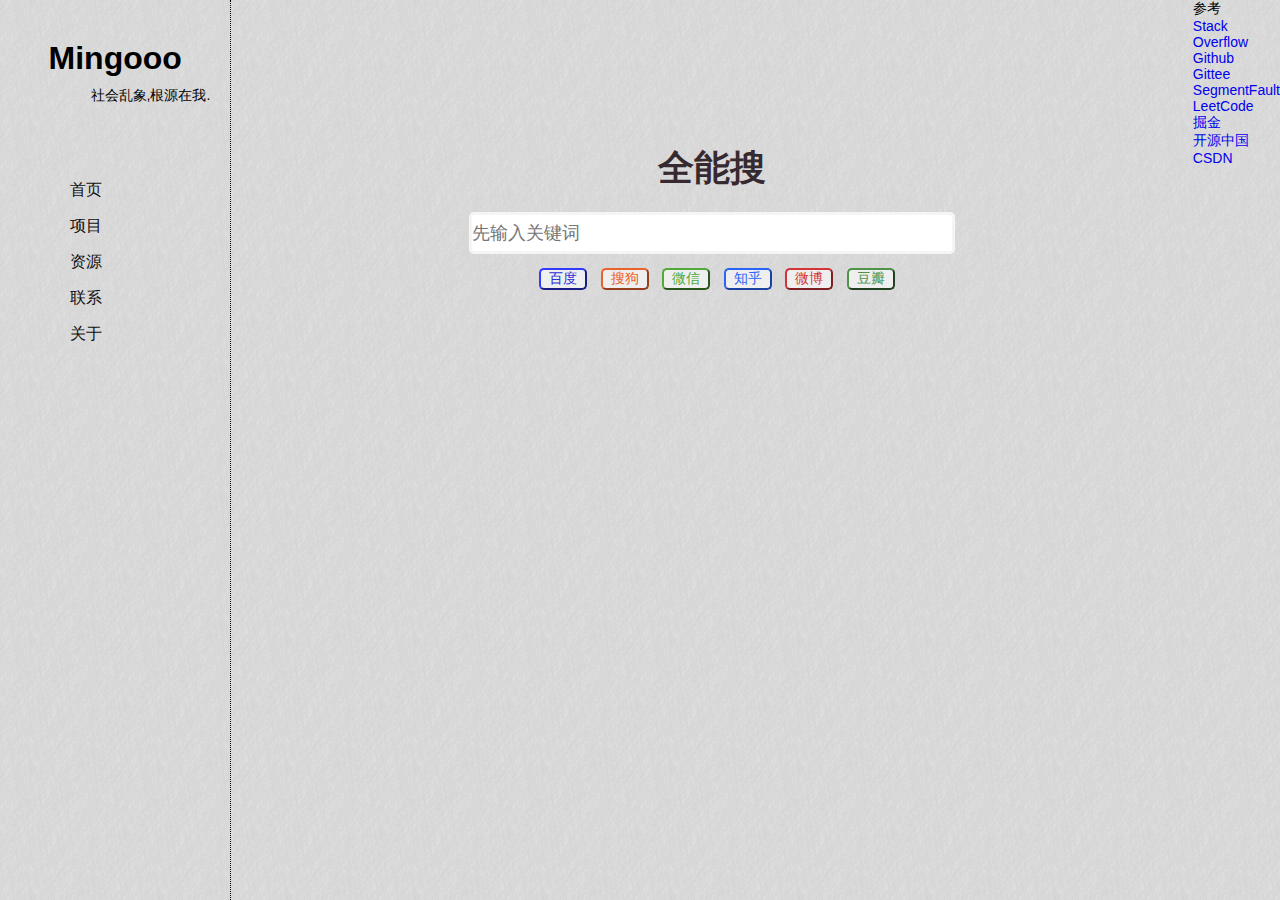
<file: html/index.html>
<!DOCTYPE html>
<html lang="en">
  <head>
    <meta charset="UTF-8" />
    <meta name="viewport" content="width=device-width, initial-scale=1.0" />
    <title>Mingooo</title>
    <link rel="stylesheet" href="../css/common.css" />
    <style>
      /* 右侧主体样式开始 */
      /* 右侧导航样式开始 */
      .right {
        display: flex;
        justify-content: center;
      }
      .input_group {
        width: 100%;
      }
      .input_group_header {
        margin-top: 15%;
        text-align: center;
        font-size: 36px;
        font-weight: 700;
        color: #36292f;
      }
      #searchForm {
        display: flex;
        justify-content: center;
        padding: 2% 0 1.4% 0;
      }
      #search {
        width: 50%;
        height: 36px;
        font-size: 18px;
        color: rgb(58, 58, 58);
        border-radius: 5px;
        border: whitesmoke 3px solid;
      }
      .botton_group {
        display: block;
        text-align: center;
      }
      .btn {
        width: 5%;
        margin-left: 1%;
      }
      #baidu,
      #sougou,
      #weixin,
      #zhihu,
      #weibo,
      #douban {
        border-radius: 5px;
      }
      #baidu {
        color: #2b32d8;
        border-color: #2b32d8;
      }
      #sougou {
        color: #eb632c;
        border-color: #eb632c;
      }
      #weixin {
        color: #51aa38;
        border-color: #51aa38;
      }
      #zhihu {
        color: #2a64f6;
        border-color: #2a64f6;
      }
      #weibo {
        color: #d33437;
        border-color: #d33437;
      }
      #douban {
        color: #4e9448;
        border-color: #4e9448;
      }
    </style>
  </head>

  <body>
    <div class="wrapper">
      <div class="left">
        <div class="logo">
          <h1>Mingooo</h1>
          <p>社会乱象,根源在我.</p>
        </div>
        <ul>
          <li><a href="../html/index.html">首页</a></li>
          <li><a href="../html/project.html">项目</a></li>
          <li><a href="../html/resource.html">资源</a></li>
          <li><a target="_blank" href="http://mail.qq.com/cgi-bin/qm_share?t=qm_mailme&email=aAUBBg8HRg0FCQEEKBkZRgsHBQ" style="text-decoration: none">联系</a></li>
          <li><a href="../html/about.html">关于</a></li>
        </ul>
      </div>
      <div class="right">
        <div class="input_group">
          <div class="input_group_header">全能搜</div>
          <form action="http://www.baidu.com/baidu" method="get" target="_blank" id="searchForm">
            <input type="text" name="word" id="search" placeholder="先输入关键词" baiduSug="2" value="" />
          </form>
          <div class="botton_group">
            <button type="submit" value="百度" class="btn" id="baidu" onclick="">百度</button>
            <button type="submit" value="搜狗" class="btn" id="sougou" onclick="">搜狗</button>
            <button type="submit" value="微信" class="btn" id="weixin" onclick="">微信</button>
            <button type="submit" value="知乎" class="btn" id="zhihu" onclick="">知乎</button>
            <button type="submit" value="微博" class="btn" id="weibo" onclick="">微博</button>
            <button type="submit" value="豆瓣" class="btn" id="douban" onclick="">豆瓣</button>
          </div>
        </div>
        <div>
          <dl>
            <dt>参考</dt>
            <dd><a href="https://stackoverflow.com/">Stack Overflow</a></dd>
            <dd><a href="https://github.com/">Github</a></dd>
            <dd><a href="https://github.com/">Gittee</a></dd>
            <dd><a href="https://segmentfault.com/">SegmentFault</a></dd>
            <dd><a href="https://leetcode-cn.com/">LeetCode</a></dd>
            <dd><a href="https://juejin.cn/">掘金</a></dd>
            <dd><a href="https://www.oschina.net/">开源中国</a></dd>
            <dd><a href="https://blog.csdn.net/">CSDN</a></dd>
          </dl>
        </div>
      </div>
    </div>
    <script src="https://cdn.bootcdn.net/ajax/libs/jquery/3.5.1/jquery.js"></script>
    <script>
      window.onload = async function () {
        let sentence = await $.get('http://v1.hitokoto.cn?c=d&c=e&c=k&c=h', {
          encode: 'json',
          charset: 'utf-8',
        })
        console.log(sentence)
        $('.input_group_header').html(sentence.hitokoto)
        //百度
        $('#baidu').click(function () {
          var query = $('#search').val()
          if (query) {
            window.open('https://www.baidu.com/s?ie=utf-8&f=8&rsv_bp=1&tn=baidu&wd=' + query, '_blank')
            return false
          }
        })

        //搜狗
        $('#sougou').click(function () {
          var query = $('#search').val()
          if (query) {
            window.open('https://www.sogou.com/web?query=' + query, '_blank')
            return false
          }
        })

        //微信  恢复上线
        $('#weixin').click(function () {
          var query = $('#search').val()
          if (query) {
            window.open('http://weixin.sogou.com/weixin?type=2&query=' + query + '&ie=utf8', '_blank')
            return false
          }
        })

        //知乎
        $('#zhihu').click(function () {
          var query = $('#search').val()
          if (query) {
            window.open('https://www.zhihu.com/search?type=content&q=' + query, '_blank')
            return false
          }
        })

        //微博
        $('#weibo').click(function () {
          var query = $('#search').val()
          if (query) {
            window.open('http://s.weibo.com/weibo/' + query, '_blank')
            return false
          }
        })

        //豆瓣
        $('#douban').click(function () {
          var query = $('#search').val()
          if (query) {
            window.open('https://www.douban.com/search?source=suggest&q=' + query, '_blank')
            return false
          }
        })
      }
    </script>
  </body>
</html>
</file>
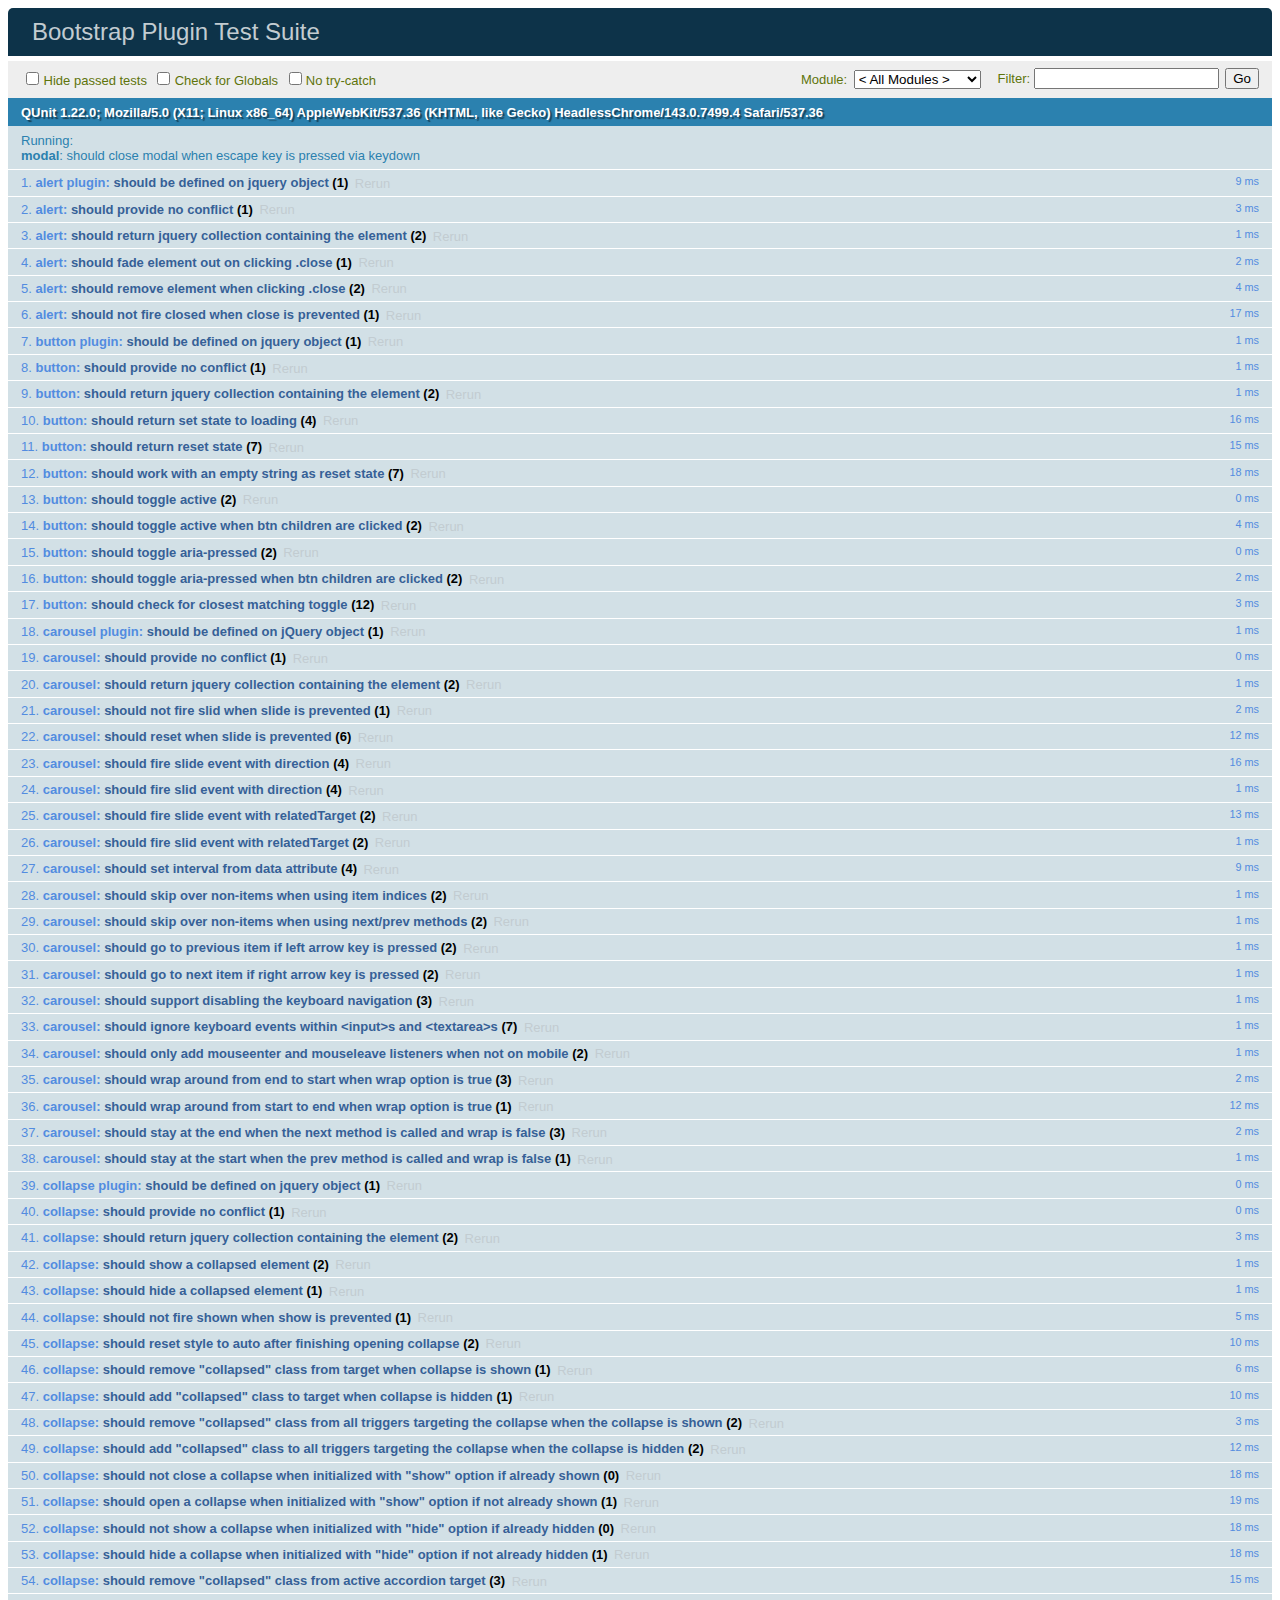
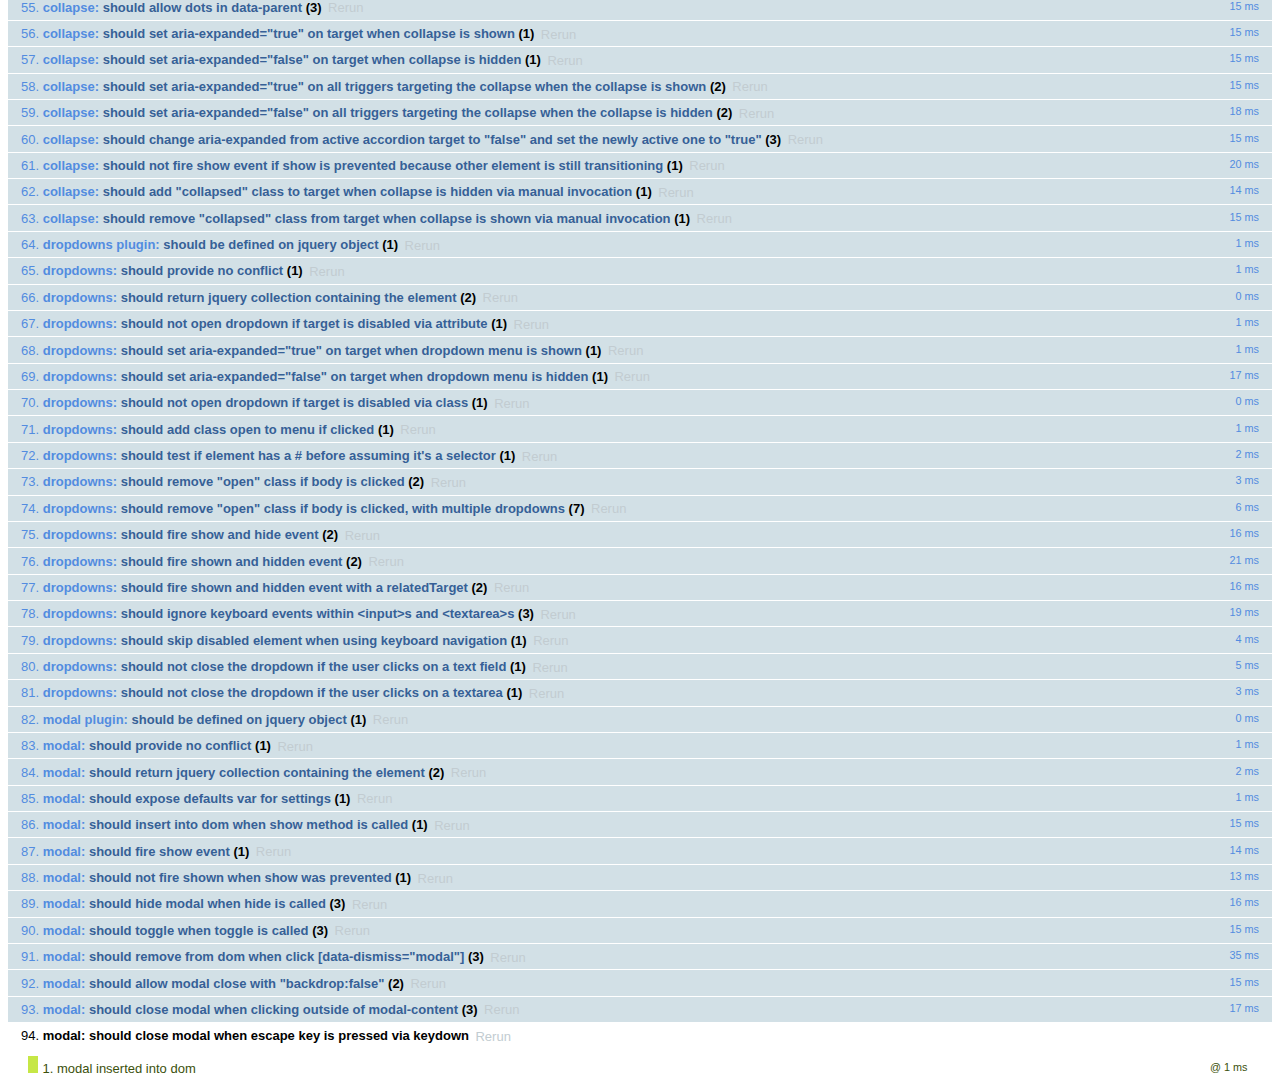
<file: reference/bootstrap-3.3.7/js/tests/index.html>
<!DOCTYPE html>
<html>
  <head>
    <meta charset="utf-8">
    <title>Bootstrap Plugin Test Suite</title>
    <meta name="viewport" content="width=device-width, initial-scale=1">

    <!-- jQuery -->
    <script src="vendor/jquery.min.js"></script>
    <script>
      // Disable jQuery event aliases to ensure we don't accidentally use any of them
      (function () {
        var eventAliases = [
          'blur',
          'focus',
          'focusin',
          'focusout',
          'load',
          'resize',
          'scroll',
          'unload',
          'click',
          'dblclick',
          'mousedown',
          'mouseup',
          'mousemove',
          'mouseover',
          'mouseout',
          'mouseenter',
          'mouseleave',
          'change',
          'select',
          'submit',
          'keydown',
          'keypress',
          'keyup',
          'error',
          'contextmenu',
          'hover',
          'bind',
          'unbind',
          'delegate',
          'undelegate'
        ]
        for (var i = 0; i < eventAliases.length; i++) {
          var eventAlias = eventAliases[i]
          $.fn[eventAlias] = function () {
            throw new Error('Using the ".' + eventAlias + '()" method is not allowed, so that Bootstrap can be compatible with custom jQuery builds which exclude the "event aliases" module that defines said method. See https://github.com/twbs/bootstrap/blob/master/CONTRIBUTING.md#js')
          }
        }
      })()
    </script>

    <!-- QUnit -->
    <link rel="stylesheet" href="vendor/qunit.css" media="screen">
    <script src="vendor/qunit.js"></script>
    <script>
      // See https://github.com/axemclion/grunt-saucelabs#test-result-details-with-qunit
      var log = []
      // Require assert.expect in each test
      QUnit.config.requireExpects = true
      QUnit.done(function (testResults) {
        var tests = []
        for (var i = 0, len = log.length; i < len; i++) {
          var details = log[i]
          tests.push({
            name: details.name,
            result: details.result,
            expected: details.expected,
            actual: details.actual,
            source: details.source
          })
        }
        testResults.tests = tests

        window.global_test_results = testResults
      })

      QUnit.testStart(function (testDetails) {
        $(window).scrollTop(0)
        QUnit.log(function (details) {
          if (!details.result) {
            details.name = testDetails.name
            log.push(details)
          }
        })
      })

      // Cleanup
      QUnit.testDone(function () {
        $('#qunit-fixture').empty()
        $('#modal-test, .modal-backdrop').remove()
      })

      // Display fixture on-screen on iOS to avoid false positives
      if (/iPhone|iPad|iPod/.test(navigator.userAgent)) {
        QUnit.begin(function() {
          $('#qunit-fixture').css({ top: 0, left: 0 })
        })

        QUnit.done(function () {
          $('#qunit-fixture').css({ top: '', left: '' })
        })
      }

      // Disable deprecated global QUnit method aliases in preparation for QUnit v2
      (function () {
        var methodNames = [
          'async',
          'asyncTest',
          'deepEqual',
          'equal',
          'expect',
          'module',
          'notDeepEqual',
          'notEqual',
          'notPropEqual',
          'notStrictEqual',
          'ok',
          'propEqual',
          'push',
          'start',
          'stop',
          'strictEqual',
          'test',
          'throws'
        ];
        for (var i = 0; i < methodNames.length; i++) {
          var methodName = methodNames[i];
          window[methodName] = undefined;
        }
      })();
    </script>

    <!-- Plugin sources -->
    <script>$.support.transition = false</script>
    <script src="../../js/alert.js"></script>
    <script src="../../js/button.js"></script>
    <script src="../../js/carousel.js"></script>
    <script src="../../js/collapse.js"></script>
    <script src="../../js/dropdown.js"></script>
    <script src="../../js/modal.js"></script>
    <script src="../../js/scrollspy.js"></script>
    <script src="../../js/tab.js"></script>
    <script src="../../js/tooltip.js"></script>
    <script src="../../js/popover.js"></script>
    <script src="../../js/affix.js"></script>

    <!-- Unit tests -->
    <script src="unit/alert.js"></script>
    <script src="unit/button.js"></script>
    <script src="unit/carousel.js"></script>
    <script src="unit/collapse.js"></script>
    <script src="unit/dropdown.js"></script>
    <script src="unit/modal.js"></script>
    <script src="unit/scrollspy.js"></script>
    <script src="unit/tab.js"></script>
    <script src="unit/tooltip.js"></script>
    <script src="unit/popover.js"></script>
    <script src="unit/affix.js"></script>

  </head>
  <body>
    <div id="qunit-container">
      <div id="qunit"></div>
      <div id="qunit-fixture"></div>
    </div>
  </body>
</html>
</file>
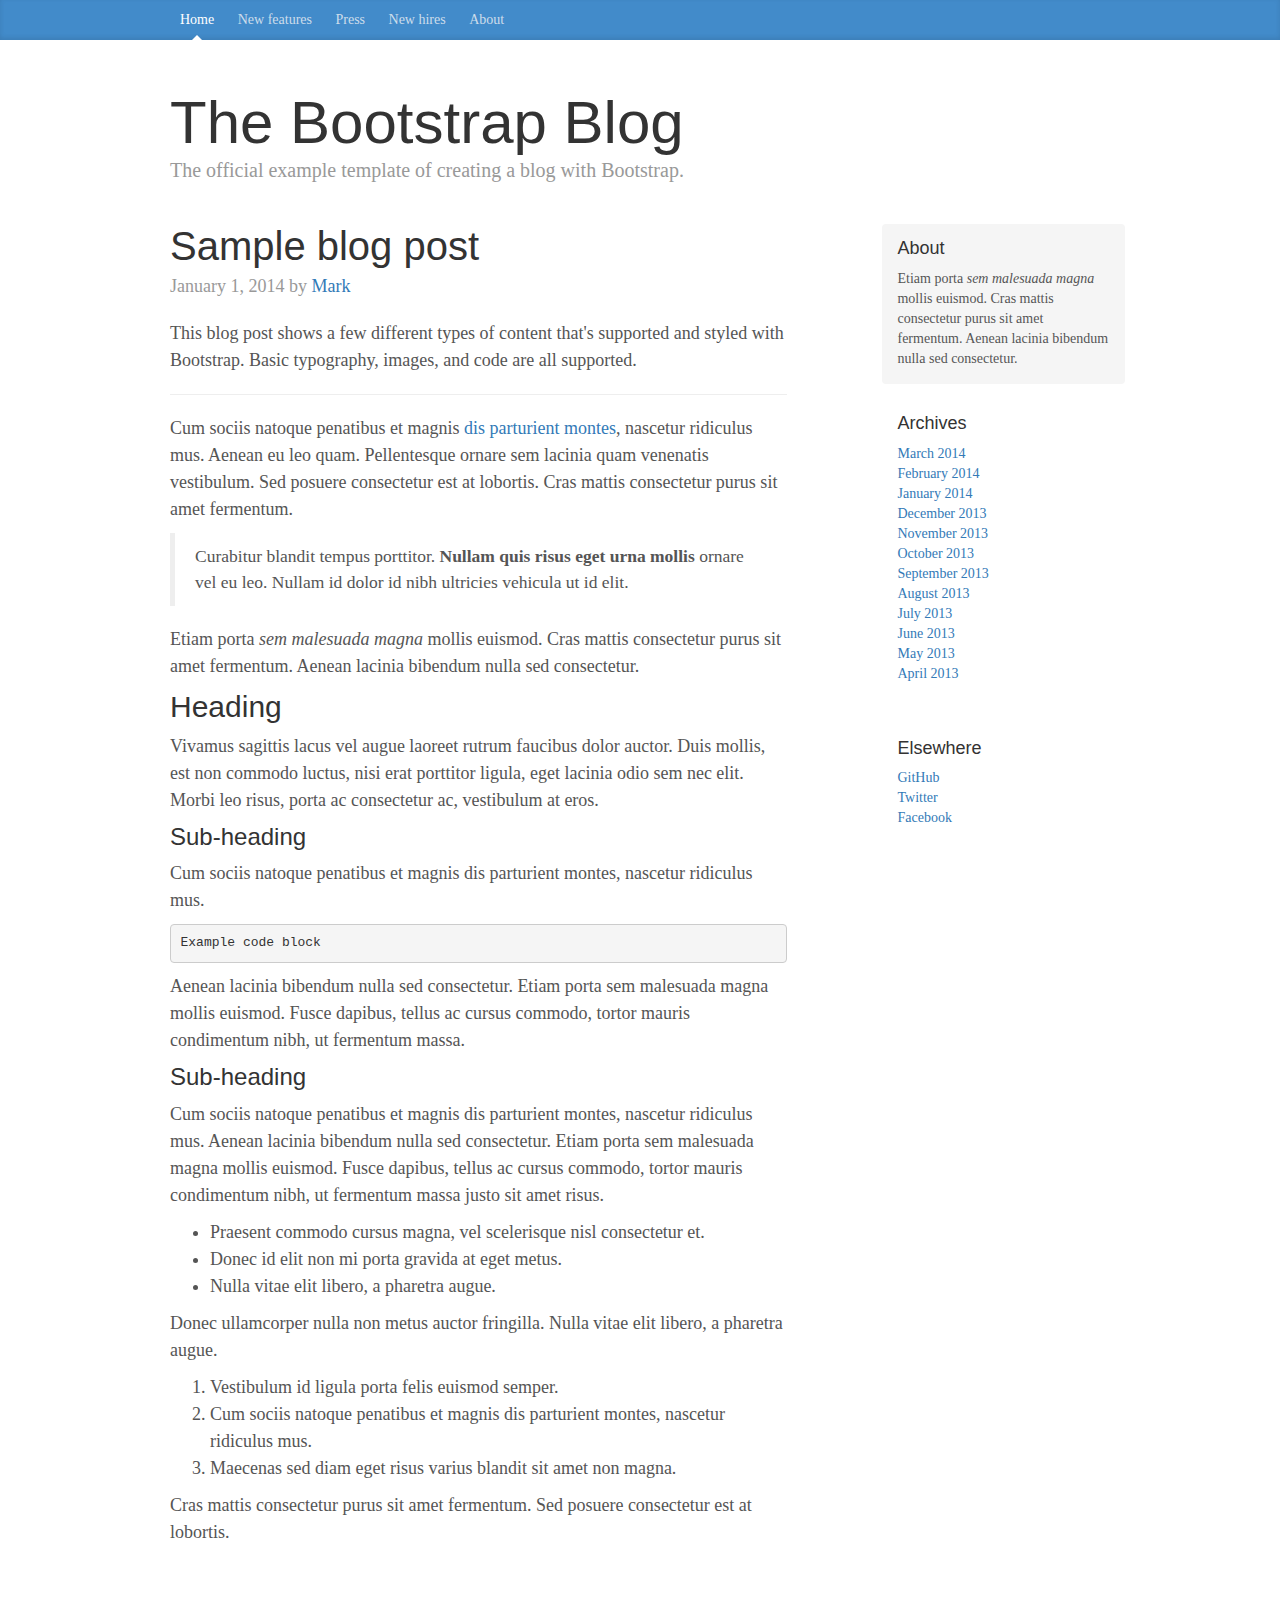
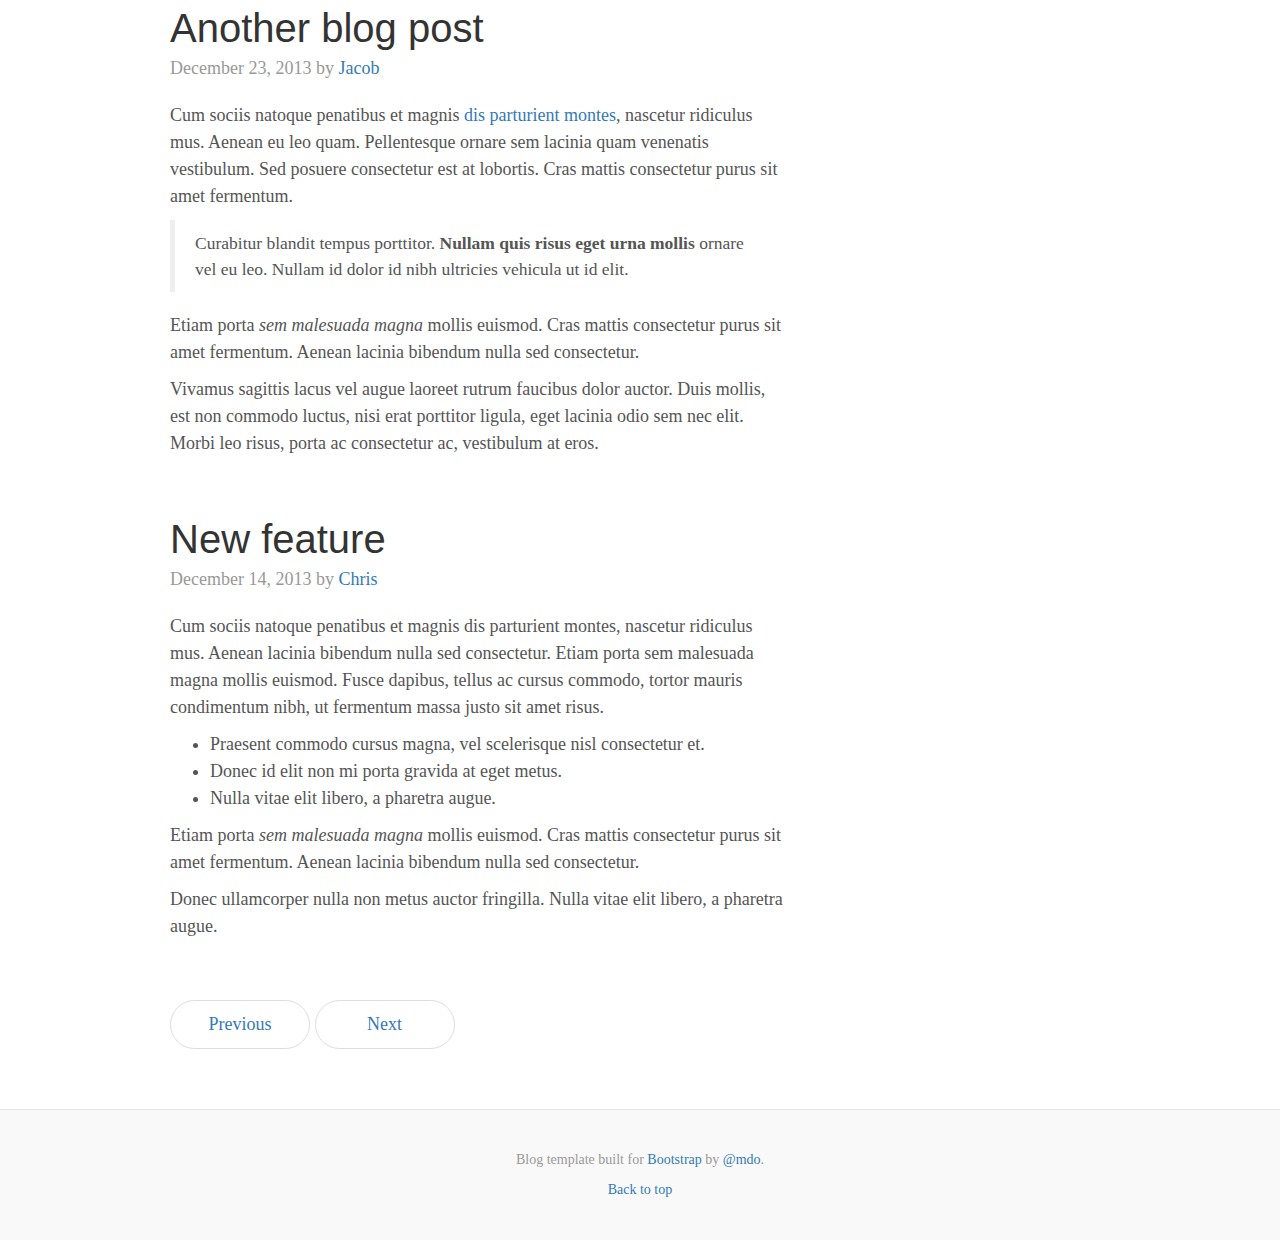
<file: reference/bootstrap-3.3.7/docs/examples/blog/index.html>
<!DOCTYPE html>
<html lang="en">
  <head>
    <meta charset="utf-8">
    <meta http-equiv="X-UA-Compatible" content="IE=edge">
    <meta name="viewport" content="width=device-width, initial-scale=1">
    <!-- The above 3 meta tags *must* come first in the head; any other head content must come *after* these tags -->
    <meta name="description" content="">
    <meta name="author" content="">
    <link rel="icon" href="../../favicon.ico">

    <title>Blog Template for Bootstrap</title>

    <!-- Bootstrap core CSS -->
    <link href="../../dist/css/bootstrap.min.css" rel="stylesheet">

    <!-- IE10 viewport hack for Surface/desktop Windows 8 bug -->
    <link href="../../assets/css/ie10-viewport-bug-workaround.css" rel="stylesheet">

    <!-- Custom styles for this template -->
    <link href="blog.css" rel="stylesheet">

    <!-- Just for debugging purposes. Don't actually copy these 2 lines! -->
    <!--[if lt IE 9]><script src="../../assets/js/ie8-responsive-file-warning.js"></script><![endif]-->
    <script src="../../assets/js/ie-emulation-modes-warning.js"></script>

    <!-- HTML5 shim and Respond.js for IE8 support of HTML5 elements and media queries -->
    <!--[if lt IE 9]>
      <script src="https://oss.maxcdn.com/html5shiv/3.7.3/html5shiv.min.js"></script>
      <script src="https://oss.maxcdn.com/respond/1.4.2/respond.min.js"></script>
    <![endif]-->
  </head>

  <body>

    <div class="blog-masthead">
      <div class="container">
        <nav class="blog-nav">
          <a class="blog-nav-item active" href="#">Home</a>
          <a class="blog-nav-item" href="#">New features</a>
          <a class="blog-nav-item" href="#">Press</a>
          <a class="blog-nav-item" href="#">New hires</a>
          <a class="blog-nav-item" href="#">About</a>
        </nav>
      </div>
    </div>

    <div class="container">

      <div class="blog-header">
        <h1 class="blog-title">The Bootstrap Blog</h1>
        <p class="lead blog-description">The official example template of creating a blog with Bootstrap.</p>
      </div>

      <div class="row">

        <div class="col-sm-8 blog-main">

          <div class="blog-post">
            <h2 class="blog-post-title">Sample blog post</h2>
            <p class="blog-post-meta">January 1, 2014 by <a href="#">Mark</a></p>

            <p>This blog post shows a few different types of content that's supported and styled with Bootstrap. Basic typography, images, and code are all supported.</p>
            <hr>
            <p>Cum sociis natoque penatibus et magnis <a href="#">dis parturient montes</a>, nascetur ridiculus mus. Aenean eu leo quam. Pellentesque ornare sem lacinia quam venenatis vestibulum. Sed posuere consectetur est at lobortis. Cras mattis consectetur purus sit amet fermentum.</p>
            <blockquote>
              <p>Curabitur blandit tempus porttitor. <strong>Nullam quis risus eget urna mollis</strong> ornare vel eu leo. Nullam id dolor id nibh ultricies vehicula ut id elit.</p>
            </blockquote>
            <p>Etiam porta <em>sem malesuada magna</em> mollis euismod. Cras mattis consectetur purus sit amet fermentum. Aenean lacinia bibendum nulla sed consectetur.</p>
            <h2>Heading</h2>
            <p>Vivamus sagittis lacus vel augue laoreet rutrum faucibus dolor auctor. Duis mollis, est non commodo luctus, nisi erat porttitor ligula, eget lacinia odio sem nec elit. Morbi leo risus, porta ac consectetur ac, vestibulum at eros.</p>
            <h3>Sub-heading</h3>
            <p>Cum sociis natoque penatibus et magnis dis parturient montes, nascetur ridiculus mus.</p>
            <pre><code>Example code block</code></pre>
            <p>Aenean lacinia bibendum nulla sed consectetur. Etiam porta sem malesuada magna mollis euismod. Fusce dapibus, tellus ac cursus commodo, tortor mauris condimentum nibh, ut fermentum massa.</p>
            <h3>Sub-heading</h3>
            <p>Cum sociis natoque penatibus et magnis dis parturient montes, nascetur ridiculus mus. Aenean lacinia bibendum nulla sed consectetur. Etiam porta sem malesuada magna mollis euismod. Fusce dapibus, tellus ac cursus commodo, tortor mauris condimentum nibh, ut fermentum massa justo sit amet risus.</p>
            <ul>
              <li>Praesent commodo cursus magna, vel scelerisque nisl consectetur et.</li>
              <li>Donec id elit non mi porta gravida at eget metus.</li>
              <li>Nulla vitae elit libero, a pharetra augue.</li>
            </ul>
            <p>Donec ullamcorper nulla non metus auctor fringilla. Nulla vitae elit libero, a pharetra augue.</p>
            <ol>
              <li>Vestibulum id ligula porta felis euismod semper.</li>
              <li>Cum sociis natoque penatibus et magnis dis parturient montes, nascetur ridiculus mus.</li>
              <li>Maecenas sed diam eget risus varius blandit sit amet non magna.</li>
            </ol>
            <p>Cras mattis consectetur purus sit amet fermentum. Sed posuere consectetur est at lobortis.</p>
          </div><!-- /.blog-post -->

          <div class="blog-post">
            <h2 class="blog-post-title">Another blog post</h2>
            <p class="blog-post-meta">December 23, 2013 by <a href="#">Jacob</a></p>

            <p>Cum sociis natoque penatibus et magnis <a href="#">dis parturient montes</a>, nascetur ridiculus mus. Aenean eu leo quam. Pellentesque ornare sem lacinia quam venenatis vestibulum. Sed posuere consectetur est at lobortis. Cras mattis consectetur purus sit amet fermentum.</p>
            <blockquote>
              <p>Curabitur blandit tempus porttitor. <strong>Nullam quis risus eget urna mollis</strong> ornare vel eu leo. Nullam id dolor id nibh ultricies vehicula ut id elit.</p>
            </blockquote>
            <p>Etiam porta <em>sem malesuada magna</em> mollis euismod. Cras mattis consectetur purus sit amet fermentum. Aenean lacinia bibendum nulla sed consectetur.</p>
            <p>Vivamus sagittis lacus vel augue laoreet rutrum faucibus dolor auctor. Duis mollis, est non commodo luctus, nisi erat porttitor ligula, eget lacinia odio sem nec elit. Morbi leo risus, porta ac consectetur ac, vestibulum at eros.</p>
          </div><!-- /.blog-post -->

          <div class="blog-post">
            <h2 class="blog-post-title">New feature</h2>
            <p class="blog-post-meta">December 14, 2013 by <a href="#">Chris</a></p>

            <p>Cum sociis natoque penatibus et magnis dis parturient montes, nascetur ridiculus mus. Aenean lacinia bibendum nulla sed consectetur. Etiam porta sem malesuada magna mollis euismod. Fusce dapibus, tellus ac cursus commodo, tortor mauris condimentum nibh, ut fermentum massa justo sit amet risus.</p>
            <ul>
              <li>Praesent commodo cursus magna, vel scelerisque nisl consectetur et.</li>
              <li>Donec id elit non mi porta gravida at eget metus.</li>
              <li>Nulla vitae elit libero, a pharetra augue.</li>
            </ul>
            <p>Etiam porta <em>sem malesuada magna</em> mollis euismod. Cras mattis consectetur purus sit amet fermentum. Aenean lacinia bibendum nulla sed consectetur.</p>
            <p>Donec ullamcorper nulla non metus auctor fringilla. Nulla vitae elit libero, a pharetra augue.</p>
          </div><!-- /.blog-post -->

          <nav>
            <ul class="pager">
              <li><a href="#">Previous</a></li>
              <li><a href="#">Next</a></li>
            </ul>
          </nav>

        </div><!-- /.blog-main -->

        <div class="col-sm-3 col-sm-offset-1 blog-sidebar">
          <div class="sidebar-module sidebar-module-inset">
            <h4>About</h4>
            <p>Etiam porta <em>sem malesuada magna</em> mollis euismod. Cras mattis consectetur purus sit amet fermentum. Aenean lacinia bibendum nulla sed consectetur.</p>
          </div>
          <div class="sidebar-module">
            <h4>Archives</h4>
            <ol class="list-unstyled">
              <li><a href="#">March 2014</a></li>
              <li><a href="#">February 2014</a></li>
              <li><a href="#">January 2014</a></li>
              <li><a href="#">December 2013</a></li>
              <li><a href="#">November 2013</a></li>
              <li><a href="#">October 2013</a></li>
              <li><a href="#">September 2013</a></li>
              <li><a href="#">August 2013</a></li>
              <li><a href="#">July 2013</a></li>
              <li><a href="#">June 2013</a></li>
              <li><a href="#">May 2013</a></li>
              <li><a href="#">April 2013</a></li>
            </ol>
          </div>
          <div class="sidebar-module">
            <h4>Elsewhere</h4>
            <ol class="list-unstyled">
              <li><a href="#">GitHub</a></li>
              <li><a href="#">Twitter</a></li>
              <li><a href="#">Facebook</a></li>
            </ol>
          </div>
        </div><!-- /.blog-sidebar -->

      </div><!-- /.row -->

    </div><!-- /.container -->

    <footer class="blog-footer">
      <p>Blog template built for <a href="http://getbootstrap.com">Bootstrap</a> by <a href="https://twitter.com/mdo">@mdo</a>.</p>
      <p>
        <a href="#">Back to top</a>
      </p>
    </footer>


    <!-- Bootstrap core JavaScript
    ================================================== -->
    <!-- Placed at the end of the document so the pages load faster -->
    <script src="https://ajax.googleapis.com/ajax/libs/jquery/1.12.4/jquery.min.js"></script>
    <script>window.jQuery || document.write('<script src="../../assets/js/vendor/jquery.min.js"><\/script>')</script>
    <script src="../../dist/js/bootstrap.min.js"></script>
    <!-- IE10 viewport hack for Surface/desktop Windows 8 bug -->
    <script src="../../assets/js/ie10-viewport-bug-workaround.js"></script>
  </body>
</html>
</file>
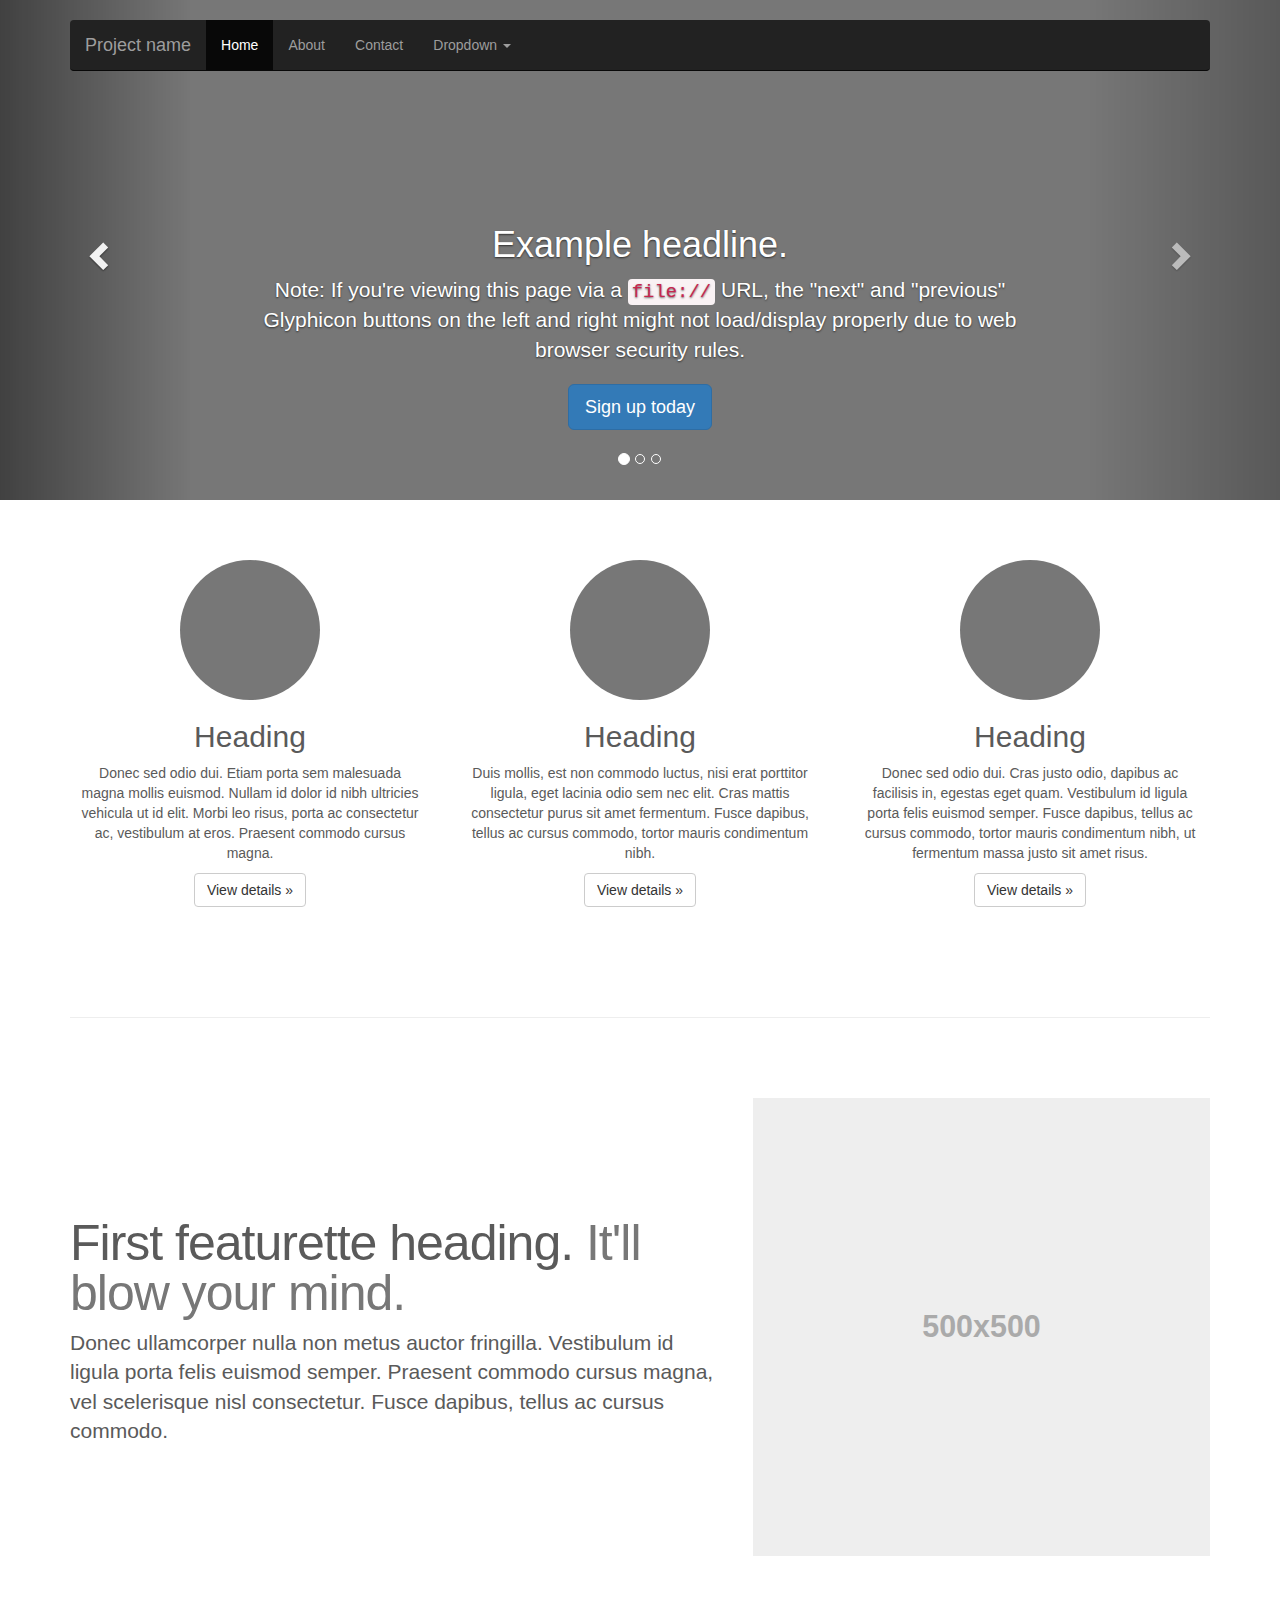
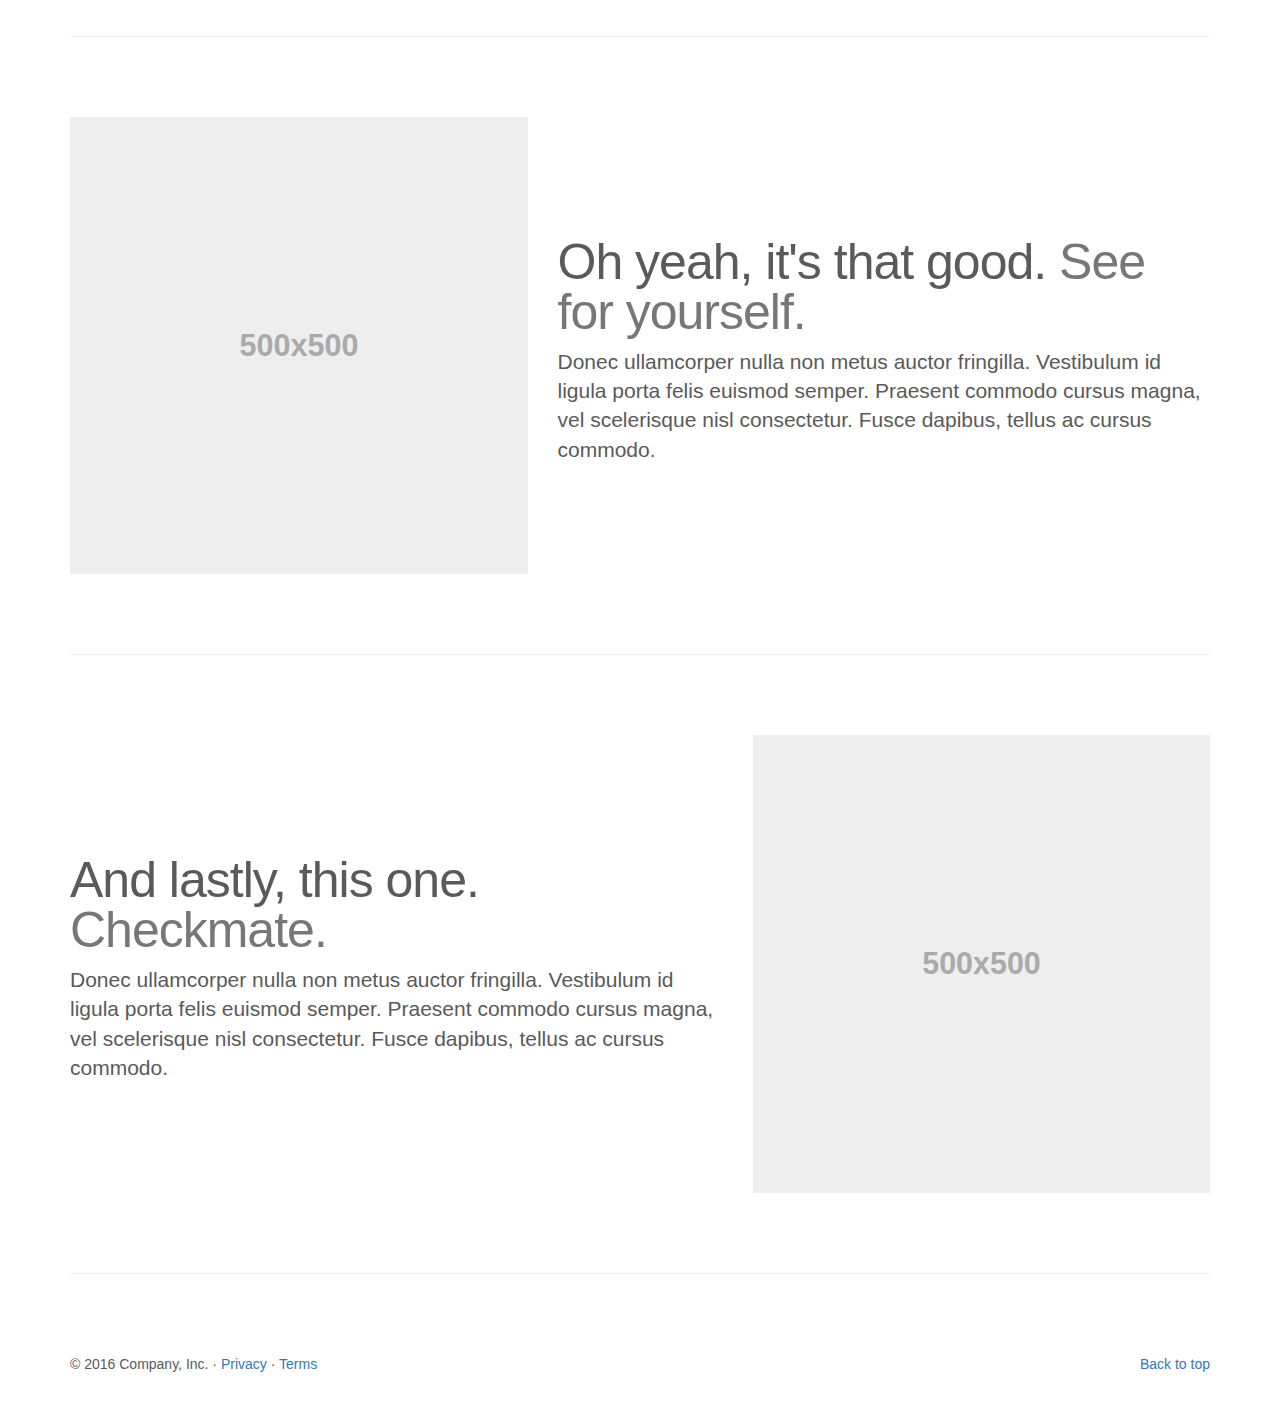
<file: reference/bootstrap-3.3.7/docs/examples/carousel/index.html>
<!DOCTYPE html>
<html lang="en">
  <head>
    <meta charset="utf-8">
    <meta http-equiv="X-UA-Compatible" content="IE=edge">
    <meta name="viewport" content="width=device-width, initial-scale=1">
    <!-- The above 3 meta tags *must* come first in the head; any other head content must come *after* these tags -->
    <meta name="description" content="">
    <meta name="author" content="">
    <link rel="icon" href="../../favicon.ico">

    <title>Carousel Template for Bootstrap</title>

    <!-- Bootstrap core CSS -->
    <link href="../../dist/css/bootstrap.min.css" rel="stylesheet">

    <!-- IE10 viewport hack for Surface/desktop Windows 8 bug -->
    <link href="../../assets/css/ie10-viewport-bug-workaround.css" rel="stylesheet">

    <!-- Just for debugging purposes. Don't actually copy these 2 lines! -->
    <!--[if lt IE 9]><script src="../../assets/js/ie8-responsive-file-warning.js"></script><![endif]-->
    <script src="../../assets/js/ie-emulation-modes-warning.js"></script>

    <!-- HTML5 shim and Respond.js for IE8 support of HTML5 elements and media queries -->
    <!--[if lt IE 9]>
      <script src="https://oss.maxcdn.com/html5shiv/3.7.3/html5shiv.min.js"></script>
      <script src="https://oss.maxcdn.com/respond/1.4.2/respond.min.js"></script>
    <![endif]-->

    <!-- Custom styles for this template -->
    <link href="carousel.css" rel="stylesheet">
  </head>
<!-- NAVBAR
================================================== -->
  <body>
    <div class="navbar-wrapper">
      <div class="container">

        <nav class="navbar navbar-inverse navbar-static-top">
          <div class="container">
            <div class="navbar-header">
              <button type="button" class="navbar-toggle collapsed" data-toggle="collapse" data-target="#navbar" aria-expanded="false" aria-controls="navbar">
                <span class="sr-only">Toggle navigation</span>
                <span class="icon-bar"></span>
                <span class="icon-bar"></span>
                <span class="icon-bar"></span>
              </button>
              <a class="navbar-brand" href="#">Project name</a>
            </div>
            <div id="navbar" class="navbar-collapse collapse">
              <ul class="nav navbar-nav">
                <li class="active"><a href="#">Home</a></li>
                <li><a href="#about">About</a></li>
                <li><a href="#contact">Contact</a></li>
                <li class="dropdown">
                  <a href="#" class="dropdown-toggle" data-toggle="dropdown" role="button" aria-haspopup="true" aria-expanded="false">Dropdown <span class="caret"></span></a>
                  <ul class="dropdown-menu">
                    <li><a href="#">Action</a></li>
                    <li><a href="#">Another action</a></li>
                    <li><a href="#">Something else here</a></li>
                    <li role="separator" class="divider"></li>
                    <li class="dropdown-header">Nav header</li>
                    <li><a href="#">Separated link</a></li>
                    <li><a href="#">One more separated link</a></li>
                  </ul>
                </li>
              </ul>
            </div>
          </div>
        </nav>

      </div>
    </div>


    <!-- Carousel
    ================================================== -->
    <div id="myCarousel" class="carousel slide" data-ride="carousel">
      <!-- Indicators -->
      <ol class="carousel-indicators">
        <li data-target="#myCarousel" data-slide-to="0" class="active"></li>
        <li data-target="#myCarousel" data-slide-to="1"></li>
        <li data-target="#myCarousel" data-slide-to="2"></li>
      </ol>
      <div class="carousel-inner" role="listbox">
        <div class="item active">
          <img class="first-slide" src="[data-uri]" alt="First slide">
          <div class="container">
            <div class="carousel-caption">
              <h1>Example headline.</h1>
              <p>Note: If you're viewing this page via a <code>file://</code> URL, the "next" and "previous" Glyphicon buttons on the left and right might not load/display properly due to web browser security rules.</p>
              <p><a class="btn btn-lg btn-primary" href="#" role="button">Sign up today</a></p>
            </div>
          </div>
        </div>
        <div class="item">
          <img class="second-slide" src="[data-uri]" alt="Second slide">
          <div class="container">
            <div class="carousel-caption">
              <h1>Another example headline.</h1>
              <p>Cras justo odio, dapibus ac facilisis in, egestas eget quam. Donec id elit non mi porta gravida at eget metus. Nullam id dolor id nibh ultricies vehicula ut id elit.</p>
              <p><a class="btn btn-lg btn-primary" href="#" role="button">Learn more</a></p>
            </div>
          </div>
        </div>
        <div class="item">
          <img class="third-slide" src="[data-uri]" alt="Third slide">
          <div class="container">
            <div class="carousel-caption">
              <h1>One more for good measure.</h1>
              <p>Cras justo odio, dapibus ac facilisis in, egestas eget quam. Donec id elit non mi porta gravida at eget metus. Nullam id dolor id nibh ultricies vehicula ut id elit.</p>
              <p><a class="btn btn-lg btn-primary" href="#" role="button">Browse gallery</a></p>
            </div>
          </div>
        </div>
      </div>
      <a class="left carousel-control" href="#myCarousel" role="button" data-slide="prev">
        <span class="glyphicon glyphicon-chevron-left" aria-hidden="true"></span>
        <span class="sr-only">Previous</span>
      </a>
      <a class="right carousel-control" href="#myCarousel" role="button" data-slide="next">
        <span class="glyphicon glyphicon-chevron-right" aria-hidden="true"></span>
        <span class="sr-only">Next</span>
      </a>
    </div><!-- /.carousel -->


    <!-- Marketing messaging and featurettes
    ================================================== -->
    <!-- Wrap the rest of the page in another container to center all the content. -->

    <div class="container marketing">

      <!-- Three columns of text below the carousel -->
      <div class="row">
        <div class="col-lg-4">
          <img class="img-circle" src="[data-uri]" alt="Generic placeholder image" width="140" height="140">
          <h2>Heading</h2>
          <p>Donec sed odio dui. Etiam porta sem malesuada magna mollis euismod. Nullam id dolor id nibh ultricies vehicula ut id elit. Morbi leo risus, porta ac consectetur ac, vestibulum at eros. Praesent commodo cursus magna.</p>
          <p><a class="btn btn-default" href="#" role="button">View details &raquo;</a></p>
        </div><!-- /.col-lg-4 -->
        <div class="col-lg-4">
          <img class="img-circle" src="[data-uri]" alt="Generic placeholder image" width="140" height="140">
          <h2>Heading</h2>
          <p>Duis mollis, est non commodo luctus, nisi erat porttitor ligula, eget lacinia odio sem nec elit. Cras mattis consectetur purus sit amet fermentum. Fusce dapibus, tellus ac cursus commodo, tortor mauris condimentum nibh.</p>
          <p><a class="btn btn-default" href="#" role="button">View details &raquo;</a></p>
        </div><!-- /.col-lg-4 -->
        <div class="col-lg-4">
          <img class="img-circle" src="[data-uri]" alt="Generic placeholder image" width="140" height="140">
          <h2>Heading</h2>
          <p>Donec sed odio dui. Cras justo odio, dapibus ac facilisis in, egestas eget quam. Vestibulum id ligula porta felis euismod semper. Fusce dapibus, tellus ac cursus commodo, tortor mauris condimentum nibh, ut fermentum massa justo sit amet risus.</p>
          <p><a class="btn btn-default" href="#" role="button">View details &raquo;</a></p>
        </div><!-- /.col-lg-4 -->
      </div><!-- /.row -->


      <!-- START THE FEATURETTES -->

      <hr class="featurette-divider">

      <div class="row featurette">
        <div class="col-md-7">
          <h2 class="featurette-heading">First featurette heading. <span class="text-muted">It'll blow your mind.</span></h2>
          <p class="lead">Donec ullamcorper nulla non metus auctor fringilla. Vestibulum id ligula porta felis euismod semper. Praesent commodo cursus magna, vel scelerisque nisl consectetur. Fusce dapibus, tellus ac cursus commodo.</p>
        </div>
        <div class="col-md-5">
          <img class="featurette-image img-responsive center-block" data-src="holder.js/500x500/auto" alt="Generic placeholder image">
        </div>
      </div>

      <hr class="featurette-divider">

      <div class="row featurette">
        <div class="col-md-7 col-md-push-5">
          <h2 class="featurette-heading">Oh yeah, it's that good. <span class="text-muted">See for yourself.</span></h2>
          <p class="lead">Donec ullamcorper nulla non metus auctor fringilla. Vestibulum id ligula porta felis euismod semper. Praesent commodo cursus magna, vel scelerisque nisl consectetur. Fusce dapibus, tellus ac cursus commodo.</p>
        </div>
        <div class="col-md-5 col-md-pull-7">
          <img class="featurette-image img-responsive center-block" data-src="holder.js/500x500/auto" alt="Generic placeholder image">
        </div>
      </div>

      <hr class="featurette-divider">

      <div class="row featurette">
        <div class="col-md-7">
          <h2 class="featurette-heading">And lastly, this one. <span class="text-muted">Checkmate.</span></h2>
          <p class="lead">Donec ullamcorper nulla non metus auctor fringilla. Vestibulum id ligula porta felis euismod semper. Praesent commodo cursus magna, vel scelerisque nisl consectetur. Fusce dapibus, tellus ac cursus commodo.</p>
        </div>
        <div class="col-md-5">
          <img class="featurette-image img-responsive center-block" data-src="holder.js/500x500/auto" alt="Generic placeholder image">
        </div>
      </div>

      <hr class="featurette-divider">

      <!-- /END THE FEATURETTES -->


      <!-- FOOTER -->
      <footer>
        <p class="pull-right"><a href="#">Back to top</a></p>
        <p>&copy; 2016 Company, Inc. &middot; <a href="#">Privacy</a> &middot; <a href="#">Terms</a></p>
      </footer>

    </div><!-- /.container -->


    <!-- Bootstrap core JavaScript
    ================================================== -->
    <!-- Placed at the end of the document so the pages load faster -->
    <script src="https://ajax.googleapis.com/ajax/libs/jquery/1.12.4/jquery.min.js"></script>
    <script>window.jQuery || document.write('<script src="../../assets/js/vendor/jquery.min.js"><\/script>')</script>
    <script src="../../dist/js/bootstrap.min.js"></script>
    <!-- Just to make our placeholder images work. Don't actually copy the next line! -->
    <script src="../../assets/js/vendor/holder.min.js"></script>
    <!-- IE10 viewport hack for Surface/desktop Windows 8 bug -->
    <script src="../../assets/js/ie10-viewport-bug-workaround.js"></script>
  </body>
</html>
</file>
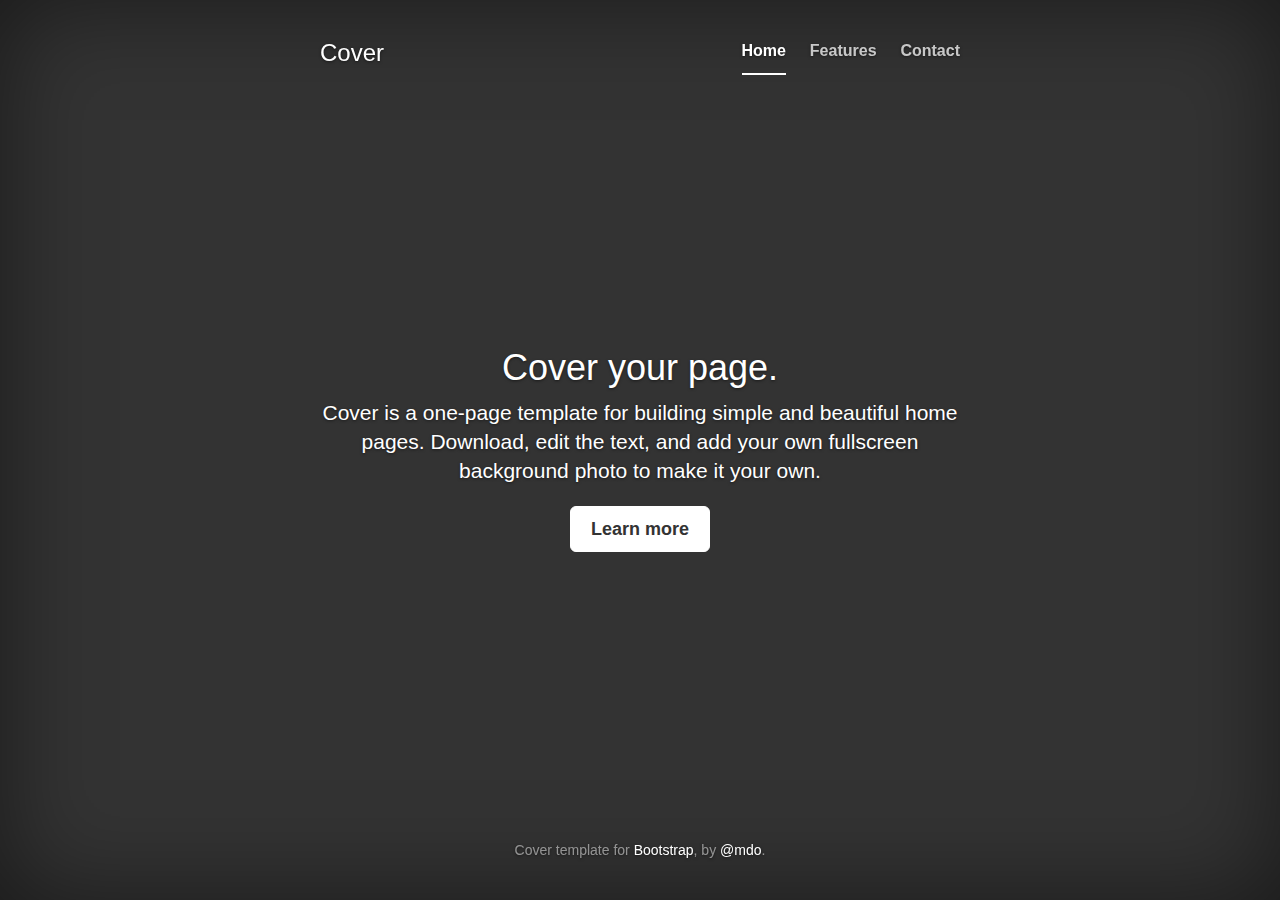
<file: reference/bootstrap-3.3.7/docs/examples/cover/index.html>
<!DOCTYPE html>
<html lang="en">
  <head>
    <meta charset="utf-8">
    <meta http-equiv="X-UA-Compatible" content="IE=edge">
    <meta name="viewport" content="width=device-width, initial-scale=1">
    <!-- The above 3 meta tags *must* come first in the head; any other head content must come *after* these tags -->
    <meta name="description" content="">
    <meta name="author" content="">
    <link rel="icon" href="../../favicon.ico">

    <title>Cover Template for Bootstrap</title>

    <!-- Bootstrap core CSS -->
    <link href="../../dist/css/bootstrap.min.css" rel="stylesheet">

    <!-- IE10 viewport hack for Surface/desktop Windows 8 bug -->
    <link href="../../assets/css/ie10-viewport-bug-workaround.css" rel="stylesheet">

    <!-- Custom styles for this template -->
    <link href="cover.css" rel="stylesheet">

    <!-- Just for debugging purposes. Don't actually copy these 2 lines! -->
    <!--[if lt IE 9]><script src="../../assets/js/ie8-responsive-file-warning.js"></script><![endif]-->
    <script src="../../assets/js/ie-emulation-modes-warning.js"></script>

    <!-- HTML5 shim and Respond.js for IE8 support of HTML5 elements and media queries -->
    <!--[if lt IE 9]>
      <script src="https://oss.maxcdn.com/html5shiv/3.7.3/html5shiv.min.js"></script>
      <script src="https://oss.maxcdn.com/respond/1.4.2/respond.min.js"></script>
    <![endif]-->
  </head>

  <body>

    <div class="site-wrapper">

      <div class="site-wrapper-inner">

        <div class="cover-container">

          <div class="masthead clearfix">
            <div class="inner">
              <h3 class="masthead-brand">Cover</h3>
              <nav>
                <ul class="nav masthead-nav">
                  <li class="active"><a href="#">Home</a></li>
                  <li><a href="#">Features</a></li>
                  <li><a href="#">Contact</a></li>
                </ul>
              </nav>
            </div>
          </div>

          <div class="inner cover">
            <h1 class="cover-heading">Cover your page.</h1>
            <p class="lead">Cover is a one-page template for building simple and beautiful home pages. Download, edit the text, and add your own fullscreen background photo to make it your own.</p>
            <p class="lead">
              <a href="#" class="btn btn-lg btn-default">Learn more</a>
            </p>
          </div>

          <div class="mastfoot">
            <div class="inner">
              <p>Cover template for <a href="http://getbootstrap.com">Bootstrap</a>, by <a href="https://twitter.com/mdo">@mdo</a>.</p>
            </div>
          </div>

        </div>

      </div>

    </div>

    <!-- Bootstrap core JavaScript
    ================================================== -->
    <!-- Placed at the end of the document so the pages load faster -->
    <script src="https://ajax.googleapis.com/ajax/libs/jquery/1.12.4/jquery.min.js"></script>
    <script>window.jQuery || document.write('<script src="../../assets/js/vendor/jquery.min.js"><\/script>')</script>
    <script src="../../dist/js/bootstrap.min.js"></script>
    <!-- IE10 viewport hack for Surface/desktop Windows 8 bug -->
    <script src="../../assets/js/ie10-viewport-bug-workaround.js"></script>
  </body>
</html>
</file>
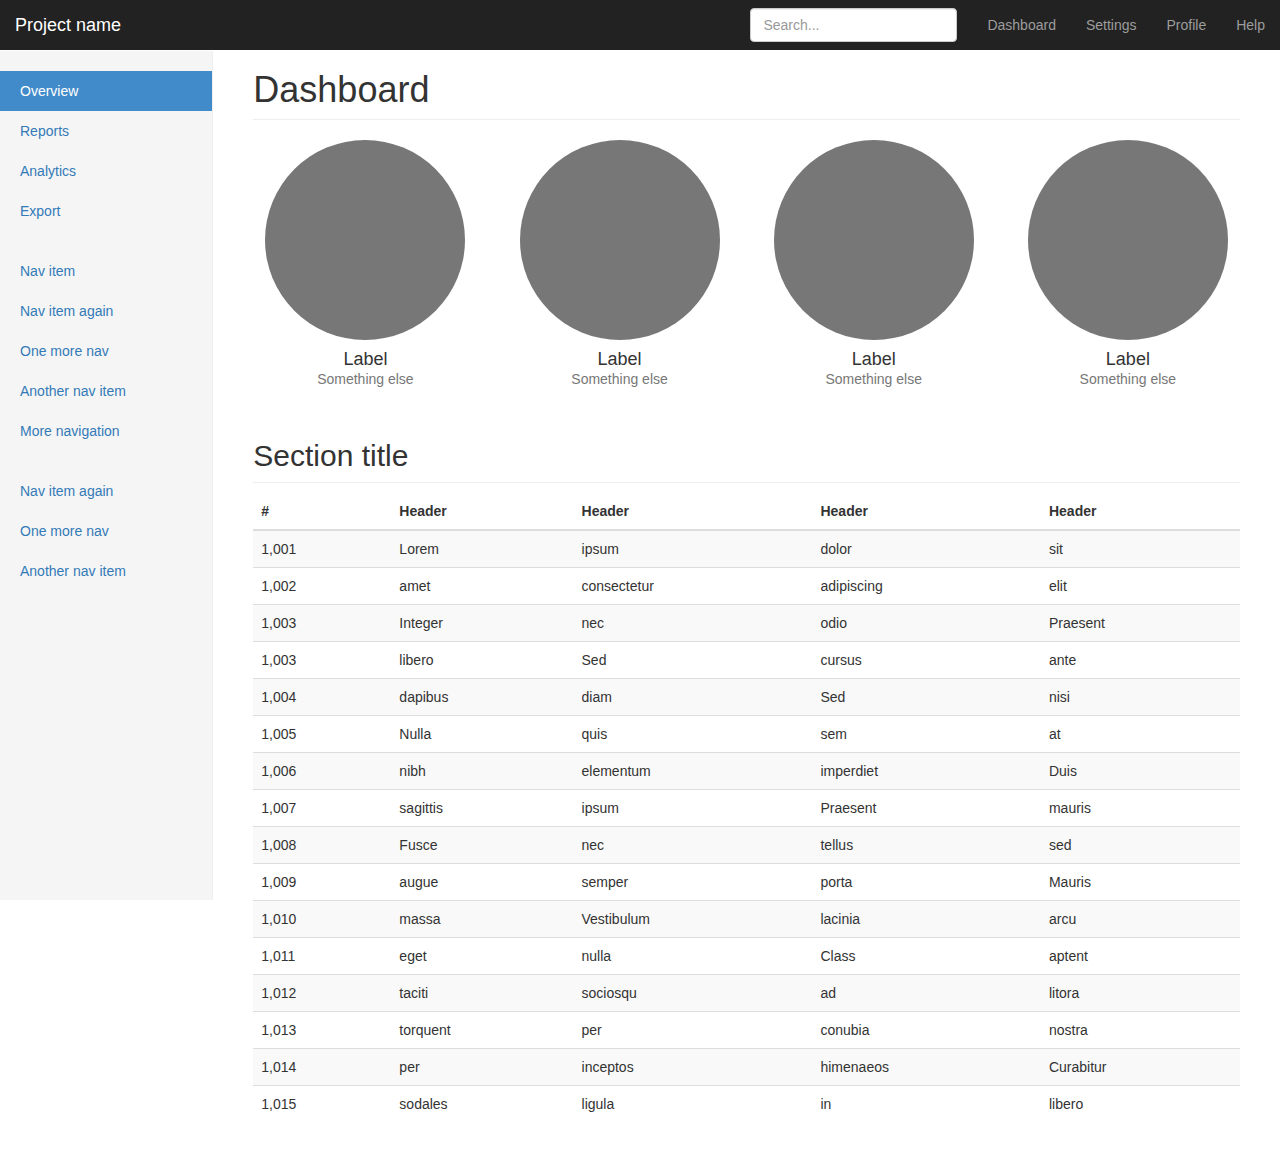
<file: reference/bootstrap-3.3.7/docs/examples/dashboard/index.html>
<!DOCTYPE html>
<html lang="en">
  <head>
    <meta charset="utf-8">
    <meta http-equiv="X-UA-Compatible" content="IE=edge">
    <meta name="viewport" content="width=device-width, initial-scale=1">
    <!-- The above 3 meta tags *must* come first in the head; any other head content must come *after* these tags -->
    <meta name="description" content="">
    <meta name="author" content="">
    <link rel="icon" href="../../favicon.ico">

    <title>Dashboard Template for Bootstrap</title>

    <!-- Bootstrap core CSS -->
    <link href="../../dist/css/bootstrap.min.css" rel="stylesheet">

    <!-- IE10 viewport hack for Surface/desktop Windows 8 bug -->
    <link href="../../assets/css/ie10-viewport-bug-workaround.css" rel="stylesheet">

    <!-- Custom styles for this template -->
    <link href="dashboard.css" rel="stylesheet">

    <!-- Just for debugging purposes. Don't actually copy these 2 lines! -->
    <!--[if lt IE 9]><script src="../../assets/js/ie8-responsive-file-warning.js"></script><![endif]-->
    <script src="../../assets/js/ie-emulation-modes-warning.js"></script>

    <!-- HTML5 shim and Respond.js for IE8 support of HTML5 elements and media queries -->
    <!--[if lt IE 9]>
      <script src="https://oss.maxcdn.com/html5shiv/3.7.3/html5shiv.min.js"></script>
      <script src="https://oss.maxcdn.com/respond/1.4.2/respond.min.js"></script>
    <![endif]-->
  </head>

  <body>

    <nav class="navbar navbar-inverse navbar-fixed-top">
      <div class="container-fluid">
        <div class="navbar-header">
          <button type="button" class="navbar-toggle collapsed" data-toggle="collapse" data-target="#navbar" aria-expanded="false" aria-controls="navbar">
            <span class="sr-only">Toggle navigation</span>
            <span class="icon-bar"></span>
            <span class="icon-bar"></span>
            <span class="icon-bar"></span>
          </button>
          <a class="navbar-brand" href="#">Project name</a>
        </div>
        <div id="navbar" class="navbar-collapse collapse">
          <ul class="nav navbar-nav navbar-right">
            <li><a href="#">Dashboard</a></li>
            <li><a href="#">Settings</a></li>
            <li><a href="#">Profile</a></li>
            <li><a href="#">Help</a></li>
          </ul>
          <form class="navbar-form navbar-right">
            <input type="text" class="form-control" placeholder="Search...">
          </form>
        </div>
      </div>
    </nav>

    <div class="container-fluid">
      <div class="row">
        <div class="col-sm-3 col-md-2 sidebar">
          <ul class="nav nav-sidebar">
            <li class="active"><a href="#">Overview <span class="sr-only">(current)</span></a></li>
            <li><a href="#">Reports</a></li>
            <li><a href="#">Analytics</a></li>
            <li><a href="#">Export</a></li>
          </ul>
          <ul class="nav nav-sidebar">
            <li><a href="">Nav item</a></li>
            <li><a href="">Nav item again</a></li>
            <li><a href="">One more nav</a></li>
            <li><a href="">Another nav item</a></li>
            <li><a href="">More navigation</a></li>
          </ul>
          <ul class="nav nav-sidebar">
            <li><a href="">Nav item again</a></li>
            <li><a href="">One more nav</a></li>
            <li><a href="">Another nav item</a></li>
          </ul>
        </div>
        <div class="col-sm-9 col-sm-offset-3 col-md-10 col-md-offset-2 main">
          <h1 class="page-header">Dashboard</h1>

          <div class="row placeholders">
            <div class="col-xs-6 col-sm-3 placeholder">
              <img src="[data-uri]" width="200" height="200" class="img-responsive" alt="Generic placeholder thumbnail">
              <h4>Label</h4>
              <span class="text-muted">Something else</span>
            </div>
            <div class="col-xs-6 col-sm-3 placeholder">
              <img src="[data-uri]" width="200" height="200" class="img-responsive" alt="Generic placeholder thumbnail">
              <h4>Label</h4>
              <span class="text-muted">Something else</span>
            </div>
            <div class="col-xs-6 col-sm-3 placeholder">
              <img src="[data-uri]" width="200" height="200" class="img-responsive" alt="Generic placeholder thumbnail">
              <h4>Label</h4>
              <span class="text-muted">Something else</span>
            </div>
            <div class="col-xs-6 col-sm-3 placeholder">
              <img src="[data-uri]" width="200" height="200" class="img-responsive" alt="Generic placeholder thumbnail">
              <h4>Label</h4>
              <span class="text-muted">Something else</span>
            </div>
          </div>

          <h2 class="sub-header">Section title</h2>
          <div class="table-responsive">
            <table class="table table-striped">
              <thead>
                <tr>
                  <th>#</th>
                  <th>Header</th>
                  <th>Header</th>
                  <th>Header</th>
                  <th>Header</th>
                </tr>
              </thead>
              <tbody>
                <tr>
                  <td>1,001</td>
                  <td>Lorem</td>
                  <td>ipsum</td>
                  <td>dolor</td>
                  <td>sit</td>
                </tr>
                <tr>
                  <td>1,002</td>
                  <td>amet</td>
                  <td>consectetur</td>
                  <td>adipiscing</td>
                  <td>elit</td>
                </tr>
                <tr>
                  <td>1,003</td>
                  <td>Integer</td>
                  <td>nec</td>
                  <td>odio</td>
                  <td>Praesent</td>
                </tr>
                <tr>
                  <td>1,003</td>
                  <td>libero</td>
                  <td>Sed</td>
                  <td>cursus</td>
                  <td>ante</td>
                </tr>
                <tr>
                  <td>1,004</td>
                  <td>dapibus</td>
                  <td>diam</td>
                  <td>Sed</td>
                  <td>nisi</td>
                </tr>
                <tr>
                  <td>1,005</td>
                  <td>Nulla</td>
                  <td>quis</td>
                  <td>sem</td>
                  <td>at</td>
                </tr>
                <tr>
                  <td>1,006</td>
                  <td>nibh</td>
                  <td>elementum</td>
                  <td>imperdiet</td>
                  <td>Duis</td>
                </tr>
                <tr>
                  <td>1,007</td>
                  <td>sagittis</td>
                  <td>ipsum</td>
                  <td>Praesent</td>
                  <td>mauris</td>
                </tr>
                <tr>
                  <td>1,008</td>
                  <td>Fusce</td>
                  <td>nec</td>
                  <td>tellus</td>
                  <td>sed</td>
                </tr>
                <tr>
                  <td>1,009</td>
                  <td>augue</td>
                  <td>semper</td>
                  <td>porta</td>
                  <td>Mauris</td>
                </tr>
                <tr>
                  <td>1,010</td>
                  <td>massa</td>
                  <td>Vestibulum</td>
                  <td>lacinia</td>
                  <td>arcu</td>
                </tr>
                <tr>
                  <td>1,011</td>
                  <td>eget</td>
                  <td>nulla</td>
                  <td>Class</td>
                  <td>aptent</td>
                </tr>
                <tr>
                  <td>1,012</td>
                  <td>taciti</td>
                  <td>sociosqu</td>
                  <td>ad</td>
                  <td>litora</td>
                </tr>
                <tr>
                  <td>1,013</td>
                  <td>torquent</td>
                  <td>per</td>
                  <td>conubia</td>
                  <td>nostra</td>
                </tr>
                <tr>
                  <td>1,014</td>
                  <td>per</td>
                  <td>inceptos</td>
                  <td>himenaeos</td>
                  <td>Curabitur</td>
                </tr>
                <tr>
                  <td>1,015</td>
                  <td>sodales</td>
                  <td>ligula</td>
                  <td>in</td>
                  <td>libero</td>
                </tr>
              </tbody>
            </table>
          </div>
        </div>
      </div>
    </div>

    <!-- Bootstrap core JavaScript
    ================================================== -->
    <!-- Placed at the end of the document so the pages load faster -->
    <script src="https://ajax.googleapis.com/ajax/libs/jquery/1.12.4/jquery.min.js"></script>
    <script>window.jQuery || document.write('<script src="../../assets/js/vendor/jquery.min.js"><\/script>')</script>
    <script src="../../dist/js/bootstrap.min.js"></script>
    <!-- Just to make our placeholder images work. Don't actually copy the next line! -->
    <script src="../../assets/js/vendor/holder.min.js"></script>
    <!-- IE10 viewport hack for Surface/desktop Windows 8 bug -->
    <script src="../../assets/js/ie10-viewport-bug-workaround.js"></script>
  </body>
</html>
</file>
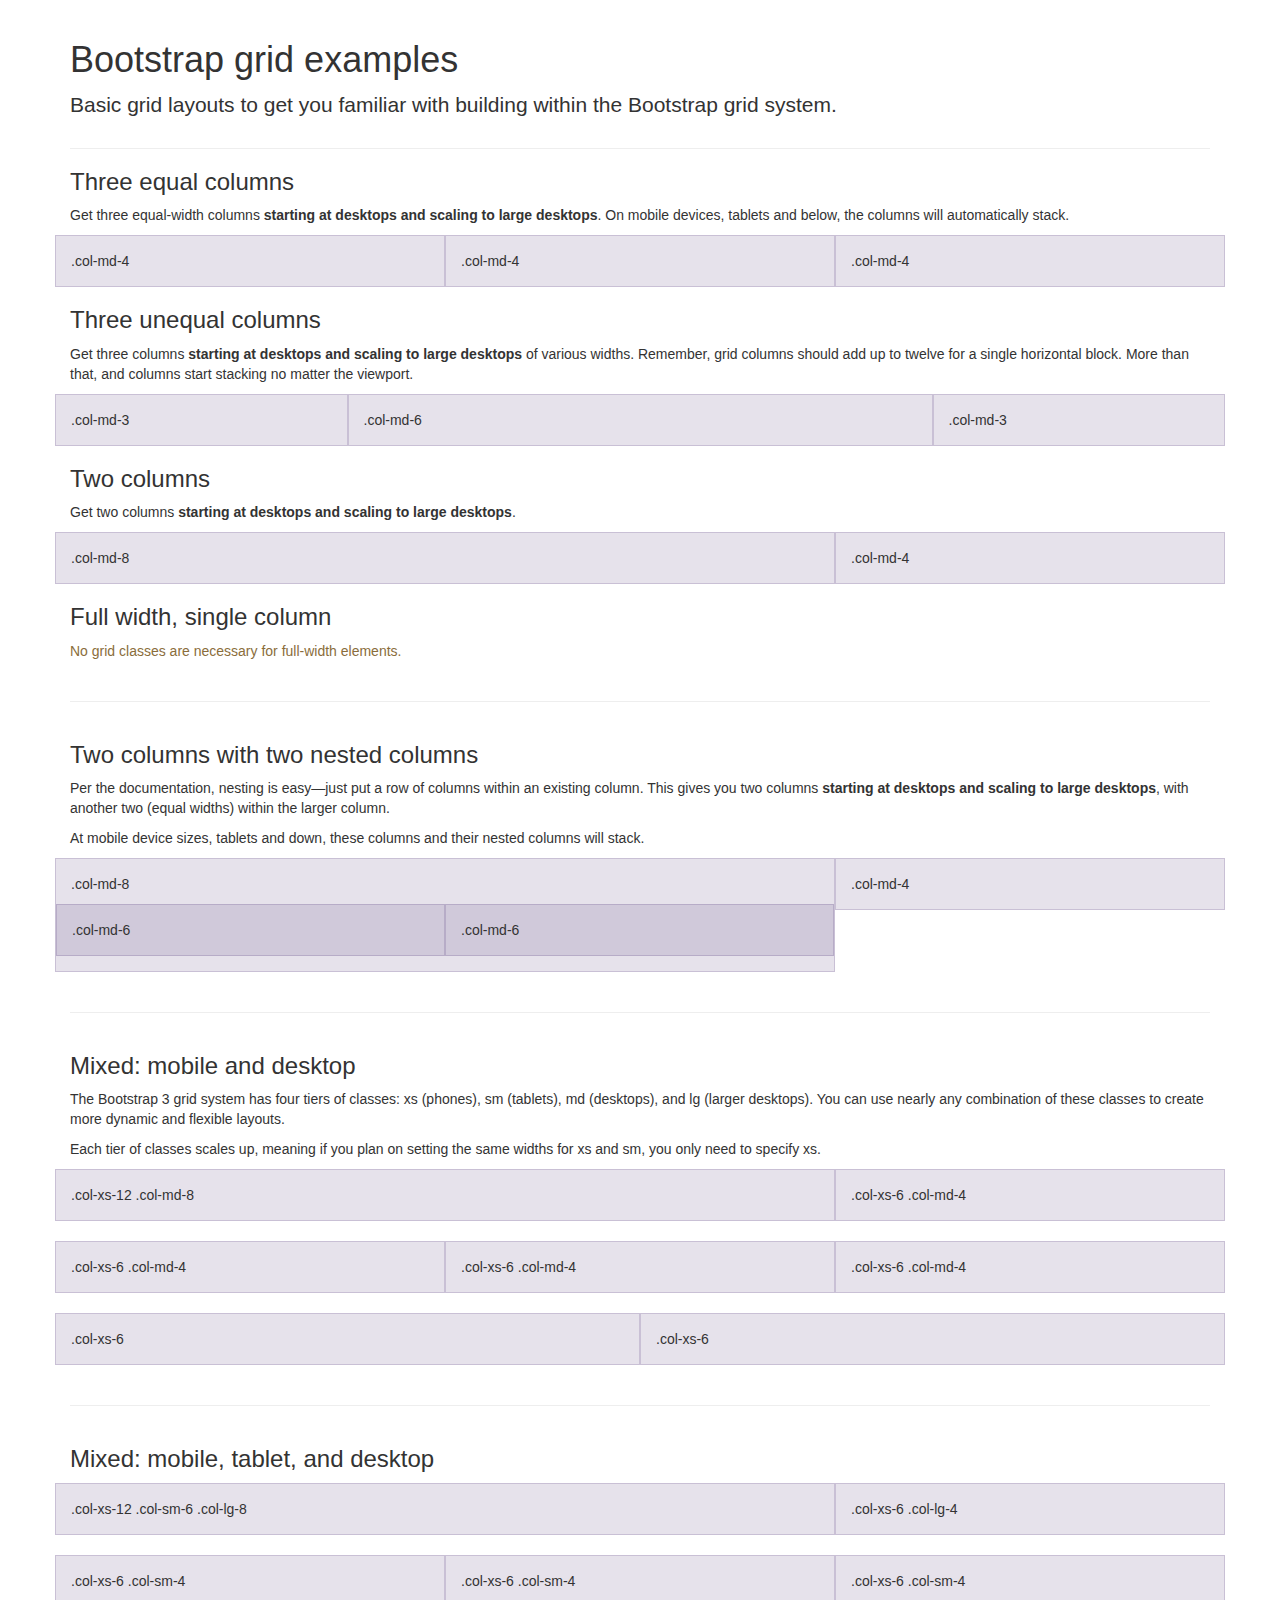
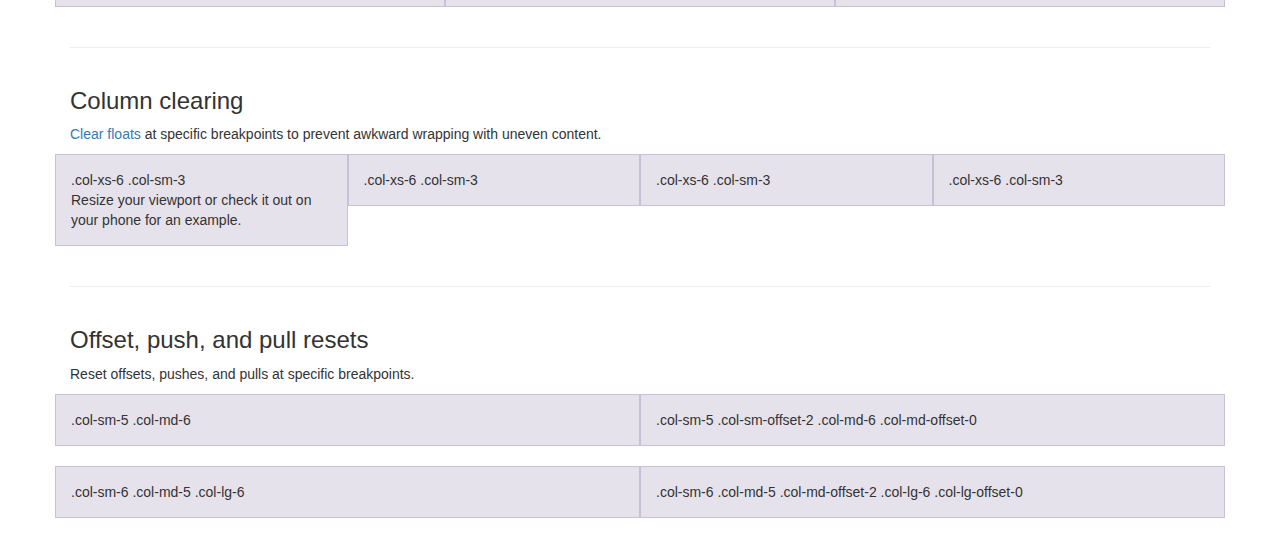
<file: reference/bootstrap-3.3.7/docs/examples/grid/index.html>
<!DOCTYPE html>
<html lang="en">
  <head>
    <meta charset="utf-8">
    <meta http-equiv="X-UA-Compatible" content="IE=edge">
    <meta name="viewport" content="width=device-width, initial-scale=1">
    <!-- The above 3 meta tags *must* come first in the head; any other head content must come *after* these tags -->
    <meta name="description" content="">
    <meta name="author" content="">
    <link rel="icon" href="../../favicon.ico">

    <title>Grid Template for Bootstrap</title>

    <!-- Bootstrap core CSS -->
    <link href="../../dist/css/bootstrap.min.css" rel="stylesheet">

    <!-- IE10 viewport hack for Surface/desktop Windows 8 bug -->
    <link href="../../assets/css/ie10-viewport-bug-workaround.css" rel="stylesheet">

    <!-- Custom styles for this template -->
    <link href="grid.css" rel="stylesheet">

    <!-- Just for debugging purposes. Don't actually copy these 2 lines! -->
    <!--[if lt IE 9]><script src="../../assets/js/ie8-responsive-file-warning.js"></script><![endif]-->
    <script src="../../assets/js/ie-emulation-modes-warning.js"></script>

    <!-- HTML5 shim and Respond.js for IE8 support of HTML5 elements and media queries -->
    <!--[if lt IE 9]>
      <script src="https://oss.maxcdn.com/html5shiv/3.7.3/html5shiv.min.js"></script>
      <script src="https://oss.maxcdn.com/respond/1.4.2/respond.min.js"></script>
    <![endif]-->
  </head>

  <body>
    <div class="container">

      <div class="page-header">
        <h1>Bootstrap grid examples</h1>
        <p class="lead">Basic grid layouts to get you familiar with building within the Bootstrap grid system.</p>
      </div>

      <h3>Three equal columns</h3>
      <p>Get three equal-width columns <strong>starting at desktops and scaling to large desktops</strong>. On mobile devices, tablets and below, the columns will automatically stack.</p>
      <div class="row">
        <div class="col-md-4">.col-md-4</div>
        <div class="col-md-4">.col-md-4</div>
        <div class="col-md-4">.col-md-4</div>
      </div>

      <h3>Three unequal columns</h3>
      <p>Get three columns <strong>starting at desktops and scaling to large desktops</strong> of various widths. Remember, grid columns should add up to twelve for a single horizontal block. More than that, and columns start stacking no matter the viewport.</p>
      <div class="row">
        <div class="col-md-3">.col-md-3</div>
        <div class="col-md-6">.col-md-6</div>
        <div class="col-md-3">.col-md-3</div>
      </div>

      <h3>Two columns</h3>
      <p>Get two columns <strong>starting at desktops and scaling to large desktops</strong>.</p>
      <div class="row">
        <div class="col-md-8">.col-md-8</div>
        <div class="col-md-4">.col-md-4</div>
      </div>

      <h3>Full width, single column</h3>
      <p class="text-warning">No grid classes are necessary for full-width elements.</p>

      <hr>

      <h3>Two columns with two nested columns</h3>
      <p>Per the documentation, nesting is easy—just put a row of columns within an existing column. This gives you two columns <strong>starting at desktops and scaling to large desktops</strong>, with another two (equal widths) within the larger column.</p>
      <p>At mobile device sizes, tablets and down, these columns and their nested columns will stack.</p>
      <div class="row">
        <div class="col-md-8">
          .col-md-8
          <div class="row">
            <div class="col-md-6">.col-md-6</div>
            <div class="col-md-6">.col-md-6</div>
          </div>
        </div>
        <div class="col-md-4">.col-md-4</div>
      </div>

      <hr>

      <h3>Mixed: mobile and desktop</h3>
      <p>The Bootstrap 3 grid system has four tiers of classes: xs (phones), sm (tablets), md (desktops), and lg (larger desktops). You can use nearly any combination of these classes to create more dynamic and flexible layouts.</p>
      <p>Each tier of classes scales up, meaning if you plan on setting the same widths for xs and sm, you only need to specify xs.</p>
      <div class="row">
        <div class="col-xs-12 col-md-8">.col-xs-12 .col-md-8</div>
        <div class="col-xs-6 col-md-4">.col-xs-6 .col-md-4</div>
      </div>
      <div class="row">
        <div class="col-xs-6 col-md-4">.col-xs-6 .col-md-4</div>
        <div class="col-xs-6 col-md-4">.col-xs-6 .col-md-4</div>
        <div class="col-xs-6 col-md-4">.col-xs-6 .col-md-4</div>
      </div>
      <div class="row">
        <div class="col-xs-6">.col-xs-6</div>
        <div class="col-xs-6">.col-xs-6</div>
      </div>

      <hr>

      <h3>Mixed: mobile, tablet, and desktop</h3>
      <p></p>
      <div class="row">
        <div class="col-xs-12 col-sm-6 col-lg-8">.col-xs-12 .col-sm-6 .col-lg-8</div>
        <div class="col-xs-6 col-lg-4">.col-xs-6 .col-lg-4</div>
      </div>
      <div class="row">
        <div class="col-xs-6 col-sm-4">.col-xs-6 .col-sm-4</div>
        <div class="col-xs-6 col-sm-4">.col-xs-6 .col-sm-4</div>
        <div class="col-xs-6 col-sm-4">.col-xs-6 .col-sm-4</div>
      </div>

      <hr>

      <h3>Column clearing</h3>
      <p><a href="http://getbootstrap.com/css/#grid-responsive-resets">Clear floats</a> at specific breakpoints to prevent awkward wrapping with uneven content.</p>
      <div class="row">
        <div class="col-xs-6 col-sm-3">
          .col-xs-6 .col-sm-3
          <br>
          Resize your viewport or check it out on your phone for an example.
        </div>
        <div class="col-xs-6 col-sm-3">.col-xs-6 .col-sm-3</div>

        <!-- Add the extra clearfix for only the required viewport -->
        <div class="clearfix visible-xs"></div>

        <div class="col-xs-6 col-sm-3">.col-xs-6 .col-sm-3</div>
        <div class="col-xs-6 col-sm-3">.col-xs-6 .col-sm-3</div>
      </div>

      <hr>

      <h3>Offset, push, and pull resets</h3>
      <p>Reset offsets, pushes, and pulls at specific breakpoints.</p>
      <div class="row">
        <div class="col-sm-5 col-md-6">.col-sm-5 .col-md-6</div>
        <div class="col-sm-5 col-sm-offset-2 col-md-6 col-md-offset-0">.col-sm-5 .col-sm-offset-2 .col-md-6 .col-md-offset-0</div>
      </div>
      <div class="row">
        <div class="col-sm-6 col-md-5 col-lg-6">.col-sm-6 .col-md-5 .col-lg-6</div>
        <div class="col-sm-6 col-md-5 col-md-offset-2 col-lg-6 col-lg-offset-0">.col-sm-6 .col-md-5 .col-md-offset-2 .col-lg-6 .col-lg-offset-0</div>
      </div>


    </div> <!-- /container -->


    <!-- IE10 viewport hack for Surface/desktop Windows 8 bug -->
    <script src="../../assets/js/ie10-viewport-bug-workaround.js"></script>
  </body>
</html>
</file>
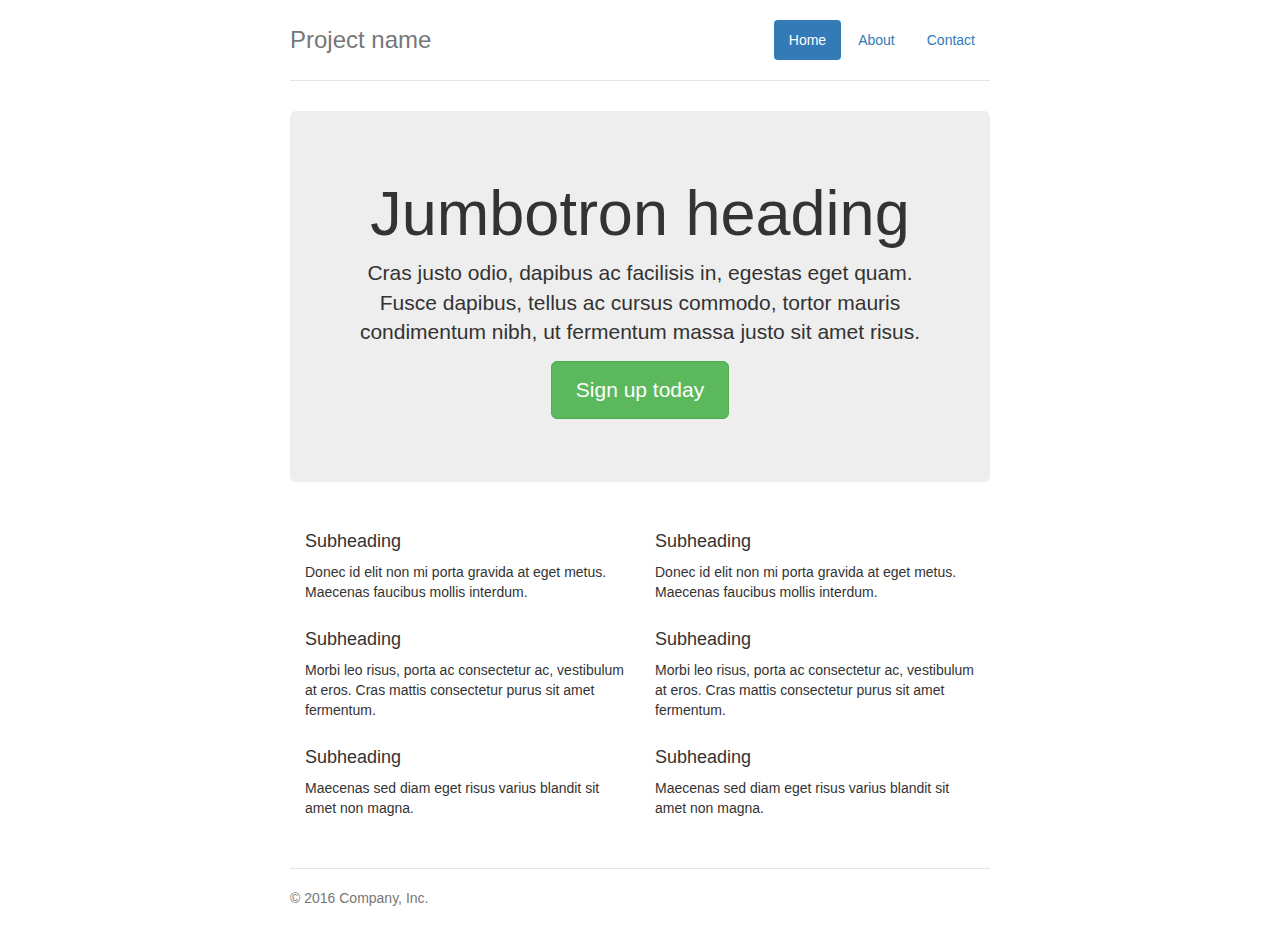
<file: reference/bootstrap-3.3.7/docs/examples/jumbotron-narrow/index.html>
<!DOCTYPE html>
<html lang="en">
  <head>
    <meta charset="utf-8">
    <meta http-equiv="X-UA-Compatible" content="IE=edge">
    <meta name="viewport" content="width=device-width, initial-scale=1">
    <!-- The above 3 meta tags *must* come first in the head; any other head content must come *after* these tags -->
    <meta name="description" content="">
    <meta name="author" content="">
    <link rel="icon" href="../../favicon.ico">

    <title>Narrow Jumbotron Template for Bootstrap</title>

    <!-- Bootstrap core CSS -->
    <link href="../../dist/css/bootstrap.min.css" rel="stylesheet">

    <!-- IE10 viewport hack for Surface/desktop Windows 8 bug -->
    <link href="../../assets/css/ie10-viewport-bug-workaround.css" rel="stylesheet">

    <!-- Custom styles for this template -->
    <link href="jumbotron-narrow.css" rel="stylesheet">

    <!-- Just for debugging purposes. Don't actually copy these 2 lines! -->
    <!--[if lt IE 9]><script src="../../assets/js/ie8-responsive-file-warning.js"></script><![endif]-->
    <script src="../../assets/js/ie-emulation-modes-warning.js"></script>

    <!-- HTML5 shim and Respond.js for IE8 support of HTML5 elements and media queries -->
    <!--[if lt IE 9]>
      <script src="https://oss.maxcdn.com/html5shiv/3.7.3/html5shiv.min.js"></script>
      <script src="https://oss.maxcdn.com/respond/1.4.2/respond.min.js"></script>
    <![endif]-->
  </head>

  <body>

    <div class="container">
      <div class="header clearfix">
        <nav>
          <ul class="nav nav-pills pull-right">
            <li role="presentation" class="active"><a href="#">Home</a></li>
            <li role="presentation"><a href="#">About</a></li>
            <li role="presentation"><a href="#">Contact</a></li>
          </ul>
        </nav>
        <h3 class="text-muted">Project name</h3>
      </div>

      <div class="jumbotron">
        <h1>Jumbotron heading</h1>
        <p class="lead">Cras justo odio, dapibus ac facilisis in, egestas eget quam. Fusce dapibus, tellus ac cursus commodo, tortor mauris condimentum nibh, ut fermentum massa justo sit amet risus.</p>
        <p><a class="btn btn-lg btn-success" href="#" role="button">Sign up today</a></p>
      </div>

      <div class="row marketing">
        <div class="col-lg-6">
          <h4>Subheading</h4>
          <p>Donec id elit non mi porta gravida at eget metus. Maecenas faucibus mollis interdum.</p>

          <h4>Subheading</h4>
          <p>Morbi leo risus, porta ac consectetur ac, vestibulum at eros. Cras mattis consectetur purus sit amet fermentum.</p>

          <h4>Subheading</h4>
          <p>Maecenas sed diam eget risus varius blandit sit amet non magna.</p>
        </div>

        <div class="col-lg-6">
          <h4>Subheading</h4>
          <p>Donec id elit non mi porta gravida at eget metus. Maecenas faucibus mollis interdum.</p>

          <h4>Subheading</h4>
          <p>Morbi leo risus, porta ac consectetur ac, vestibulum at eros. Cras mattis consectetur purus sit amet fermentum.</p>

          <h4>Subheading</h4>
          <p>Maecenas sed diam eget risus varius blandit sit amet non magna.</p>
        </div>
      </div>

      <footer class="footer">
        <p>&copy; 2016 Company, Inc.</p>
      </footer>

    </div> <!-- /container -->


    <!-- IE10 viewport hack for Surface/desktop Windows 8 bug -->
    <script src="../../assets/js/ie10-viewport-bug-workaround.js"></script>
  </body>
</html>
</file>
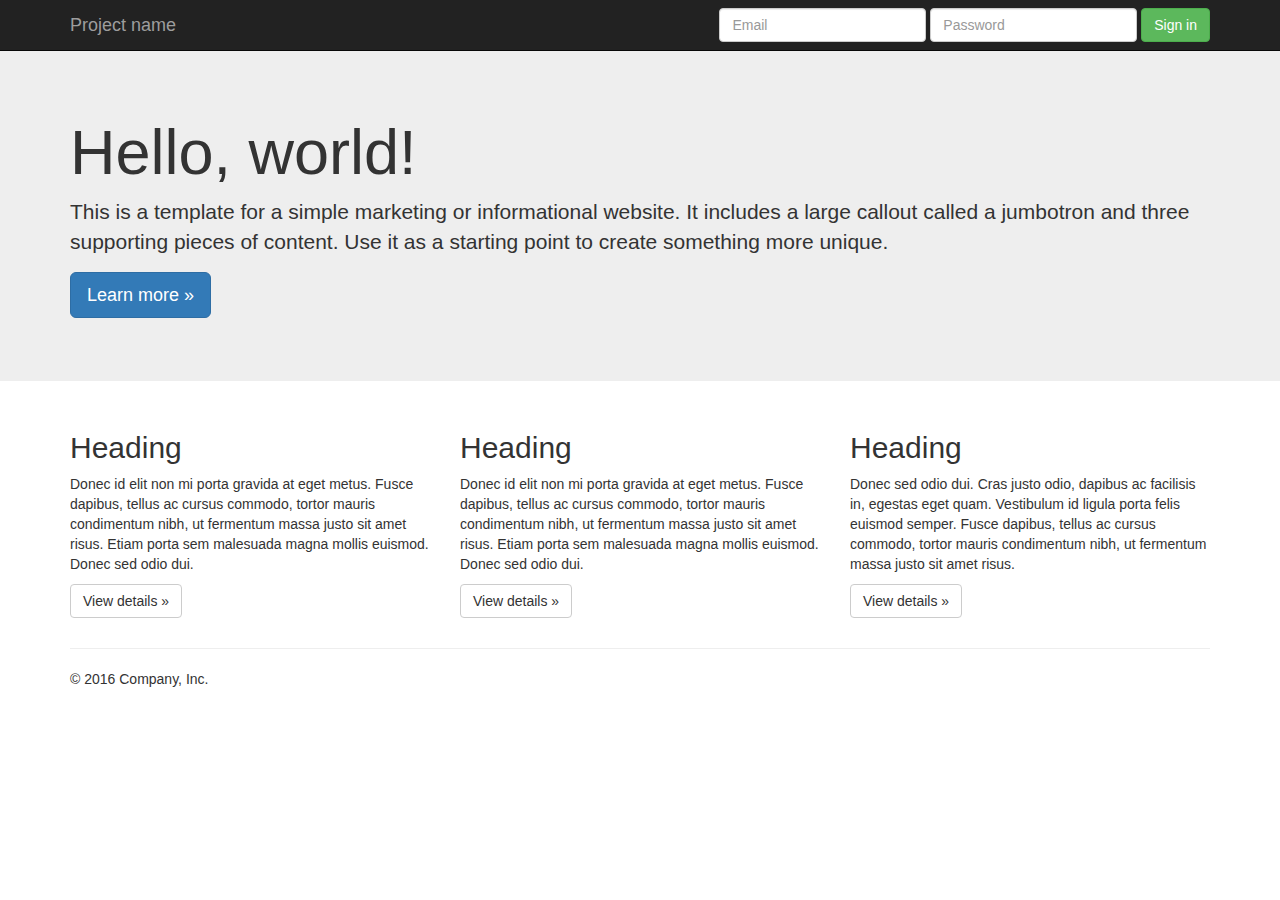
<file: reference/bootstrap-3.3.7/docs/examples/jumbotron/index.html>
<!DOCTYPE html>
<html lang="en">
  <head>
    <meta charset="utf-8">
    <meta http-equiv="X-UA-Compatible" content="IE=edge">
    <meta name="viewport" content="width=device-width, initial-scale=1">
    <!-- The above 3 meta tags *must* come first in the head; any other head content must come *after* these tags -->
    <meta name="description" content="">
    <meta name="author" content="">
    <link rel="icon" href="../../favicon.ico">

    <title>Jumbotron Template for Bootstrap</title>

    <!-- Bootstrap core CSS -->
    <link href="../../dist/css/bootstrap.min.css" rel="stylesheet">

    <!-- IE10 viewport hack for Surface/desktop Windows 8 bug -->
    <link href="../../assets/css/ie10-viewport-bug-workaround.css" rel="stylesheet">

    <!-- Custom styles for this template -->
    <link href="jumbotron.css" rel="stylesheet">

    <!-- Just for debugging purposes. Don't actually copy these 2 lines! -->
    <!--[if lt IE 9]><script src="../../assets/js/ie8-responsive-file-warning.js"></script><![endif]-->
    <script src="../../assets/js/ie-emulation-modes-warning.js"></script>

    <!-- HTML5 shim and Respond.js for IE8 support of HTML5 elements and media queries -->
    <!--[if lt IE 9]>
      <script src="https://oss.maxcdn.com/html5shiv/3.7.3/html5shiv.min.js"></script>
      <script src="https://oss.maxcdn.com/respond/1.4.2/respond.min.js"></script>
    <![endif]-->
  </head>

  <body>

    <nav class="navbar navbar-inverse navbar-fixed-top">
      <div class="container">
        <div class="navbar-header">
          <button type="button" class="navbar-toggle collapsed" data-toggle="collapse" data-target="#navbar" aria-expanded="false" aria-controls="navbar">
            <span class="sr-only">Toggle navigation</span>
            <span class="icon-bar"></span>
            <span class="icon-bar"></span>
            <span class="icon-bar"></span>
          </button>
          <a class="navbar-brand" href="#">Project name</a>
        </div>
        <div id="navbar" class="navbar-collapse collapse">
          <form class="navbar-form navbar-right">
            <div class="form-group">
              <input type="text" placeholder="Email" class="form-control">
            </div>
            <div class="form-group">
              <input type="password" placeholder="Password" class="form-control">
            </div>
            <button type="submit" class="btn btn-success">Sign in</button>
          </form>
        </div><!--/.navbar-collapse -->
      </div>
    </nav>

    <!-- Main jumbotron for a primary marketing message or call to action -->
    <div class="jumbotron">
      <div class="container">
        <h1>Hello, world!</h1>
        <p>This is a template for a simple marketing or informational website. It includes a large callout called a jumbotron and three supporting pieces of content. Use it as a starting point to create something more unique.</p>
        <p><a class="btn btn-primary btn-lg" href="#" role="button">Learn more &raquo;</a></p>
      </div>
    </div>

    <div class="container">
      <!-- Example row of columns -->
      <div class="row">
        <div class="col-md-4">
          <h2>Heading</h2>
          <p>Donec id elit non mi porta gravida at eget metus. Fusce dapibus, tellus ac cursus commodo, tortor mauris condimentum nibh, ut fermentum massa justo sit amet risus. Etiam porta sem malesuada magna mollis euismod. Donec sed odio dui. </p>
          <p><a class="btn btn-default" href="#" role="button">View details &raquo;</a></p>
        </div>
        <div class="col-md-4">
          <h2>Heading</h2>
          <p>Donec id elit non mi porta gravida at eget metus. Fusce dapibus, tellus ac cursus commodo, tortor mauris condimentum nibh, ut fermentum massa justo sit amet risus. Etiam porta sem malesuada magna mollis euismod. Donec sed odio dui. </p>
          <p><a class="btn btn-default" href="#" role="button">View details &raquo;</a></p>
       </div>
        <div class="col-md-4">
          <h2>Heading</h2>
          <p>Donec sed odio dui. Cras justo odio, dapibus ac facilisis in, egestas eget quam. Vestibulum id ligula porta felis euismod semper. Fusce dapibus, tellus ac cursus commodo, tortor mauris condimentum nibh, ut fermentum massa justo sit amet risus.</p>
          <p><a class="btn btn-default" href="#" role="button">View details &raquo;</a></p>
        </div>
      </div>

      <hr>

      <footer>
        <p>&copy; 2016 Company, Inc.</p>
      </footer>
    </div> <!-- /container -->


    <!-- Bootstrap core JavaScript
    ================================================== -->
    <!-- Placed at the end of the document so the pages load faster -->
    <script src="https://ajax.googleapis.com/ajax/libs/jquery/1.12.4/jquery.min.js"></script>
    <script>window.jQuery || document.write('<script src="../../assets/js/vendor/jquery.min.js"><\/script>')</script>
    <script src="../../dist/js/bootstrap.min.js"></script>
    <!-- IE10 viewport hack for Surface/desktop Windows 8 bug -->
    <script src="../../assets/js/ie10-viewport-bug-workaround.js"></script>
  </body>
</html>
</file>
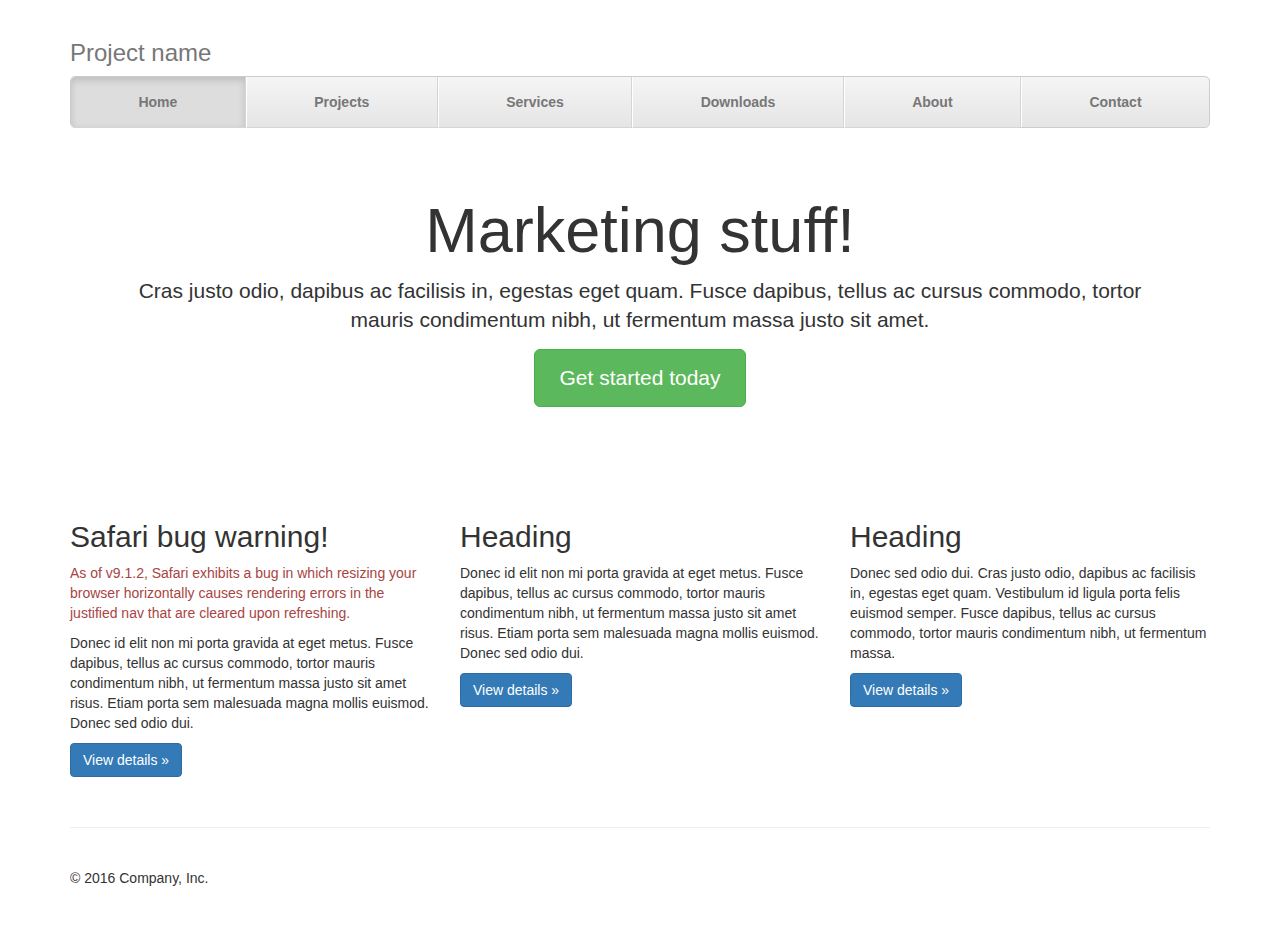
<file: reference/bootstrap-3.3.7/docs/examples/justified-nav/index.html>
<!DOCTYPE html>
<html lang="en">
  <head>
    <meta charset="utf-8">
    <meta http-equiv="X-UA-Compatible" content="IE=edge">
    <meta name="viewport" content="width=device-width, initial-scale=1">
    <!-- The above 3 meta tags *must* come first in the head; any other head content must come *after* these tags -->
    <meta name="description" content="">
    <meta name="author" content="">
    <link rel="icon" href="../../favicon.ico">

    <title>Justified Nav Template for Bootstrap</title>

    <!-- Bootstrap core CSS -->
    <link href="../../dist/css/bootstrap.min.css" rel="stylesheet">

    <!-- IE10 viewport hack for Surface/desktop Windows 8 bug -->
    <link href="../../assets/css/ie10-viewport-bug-workaround.css" rel="stylesheet">

    <!-- Custom styles for this template -->
    <link href="justified-nav.css" rel="stylesheet">

    <!-- Just for debugging purposes. Don't actually copy these 2 lines! -->
    <!--[if lt IE 9]><script src="../../assets/js/ie8-responsive-file-warning.js"></script><![endif]-->
    <script src="../../assets/js/ie-emulation-modes-warning.js"></script>

    <!-- HTML5 shim and Respond.js for IE8 support of HTML5 elements and media queries -->
    <!--[if lt IE 9]>
      <script src="https://oss.maxcdn.com/html5shiv/3.7.3/html5shiv.min.js"></script>
      <script src="https://oss.maxcdn.com/respond/1.4.2/respond.min.js"></script>
    <![endif]-->
  </head>

  <body>

    <div class="container">

      <!-- The justified navigation menu is meant for single line per list item.
           Multiple lines will require custom code not provided by Bootstrap. -->
      <div class="masthead">
        <h3 class="text-muted">Project name</h3>
        <nav>
          <ul class="nav nav-justified">
            <li class="active"><a href="#">Home</a></li>
            <li><a href="#">Projects</a></li>
            <li><a href="#">Services</a></li>
            <li><a href="#">Downloads</a></li>
            <li><a href="#">About</a></li>
            <li><a href="#">Contact</a></li>
          </ul>
        </nav>
      </div>

      <!-- Jumbotron -->
      <div class="jumbotron">
        <h1>Marketing stuff!</h1>
        <p class="lead">Cras justo odio, dapibus ac facilisis in, egestas eget quam. Fusce dapibus, tellus ac cursus commodo, tortor mauris condimentum nibh, ut fermentum massa justo sit amet.</p>
        <p><a class="btn btn-lg btn-success" href="#" role="button">Get started today</a></p>
      </div>

      <!-- Example row of columns -->
      <div class="row">
        <div class="col-lg-4">
          <h2>Safari bug warning!</h2>
          <p class="text-danger">As of v9.1.2, Safari exhibits a bug in which resizing your browser horizontally causes rendering errors in the justified nav that are cleared upon refreshing.</p>
          <p>Donec id elit non mi porta gravida at eget metus. Fusce dapibus, tellus ac cursus commodo, tortor mauris condimentum nibh, ut fermentum massa justo sit amet risus. Etiam porta sem malesuada magna mollis euismod. Donec sed odio dui. </p>
          <p><a class="btn btn-primary" href="#" role="button">View details &raquo;</a></p>
        </div>
        <div class="col-lg-4">
          <h2>Heading</h2>
          <p>Donec id elit non mi porta gravida at eget metus. Fusce dapibus, tellus ac cursus commodo, tortor mauris condimentum nibh, ut fermentum massa justo sit amet risus. Etiam porta sem malesuada magna mollis euismod. Donec sed odio dui. </p>
          <p><a class="btn btn-primary" href="#" role="button">View details &raquo;</a></p>
       </div>
        <div class="col-lg-4">
          <h2>Heading</h2>
          <p>Donec sed odio dui. Cras justo odio, dapibus ac facilisis in, egestas eget quam. Vestibulum id ligula porta felis euismod semper. Fusce dapibus, tellus ac cursus commodo, tortor mauris condimentum nibh, ut fermentum massa.</p>
          <p><a class="btn btn-primary" href="#" role="button">View details &raquo;</a></p>
        </div>
      </div>

      <!-- Site footer -->
      <footer class="footer">
        <p>&copy; 2016 Company, Inc.</p>
      </footer>

    </div> <!-- /container -->


    <!-- IE10 viewport hack for Surface/desktop Windows 8 bug -->
    <script src="../../assets/js/ie10-viewport-bug-workaround.js"></script>
  </body>
</html>
</file>
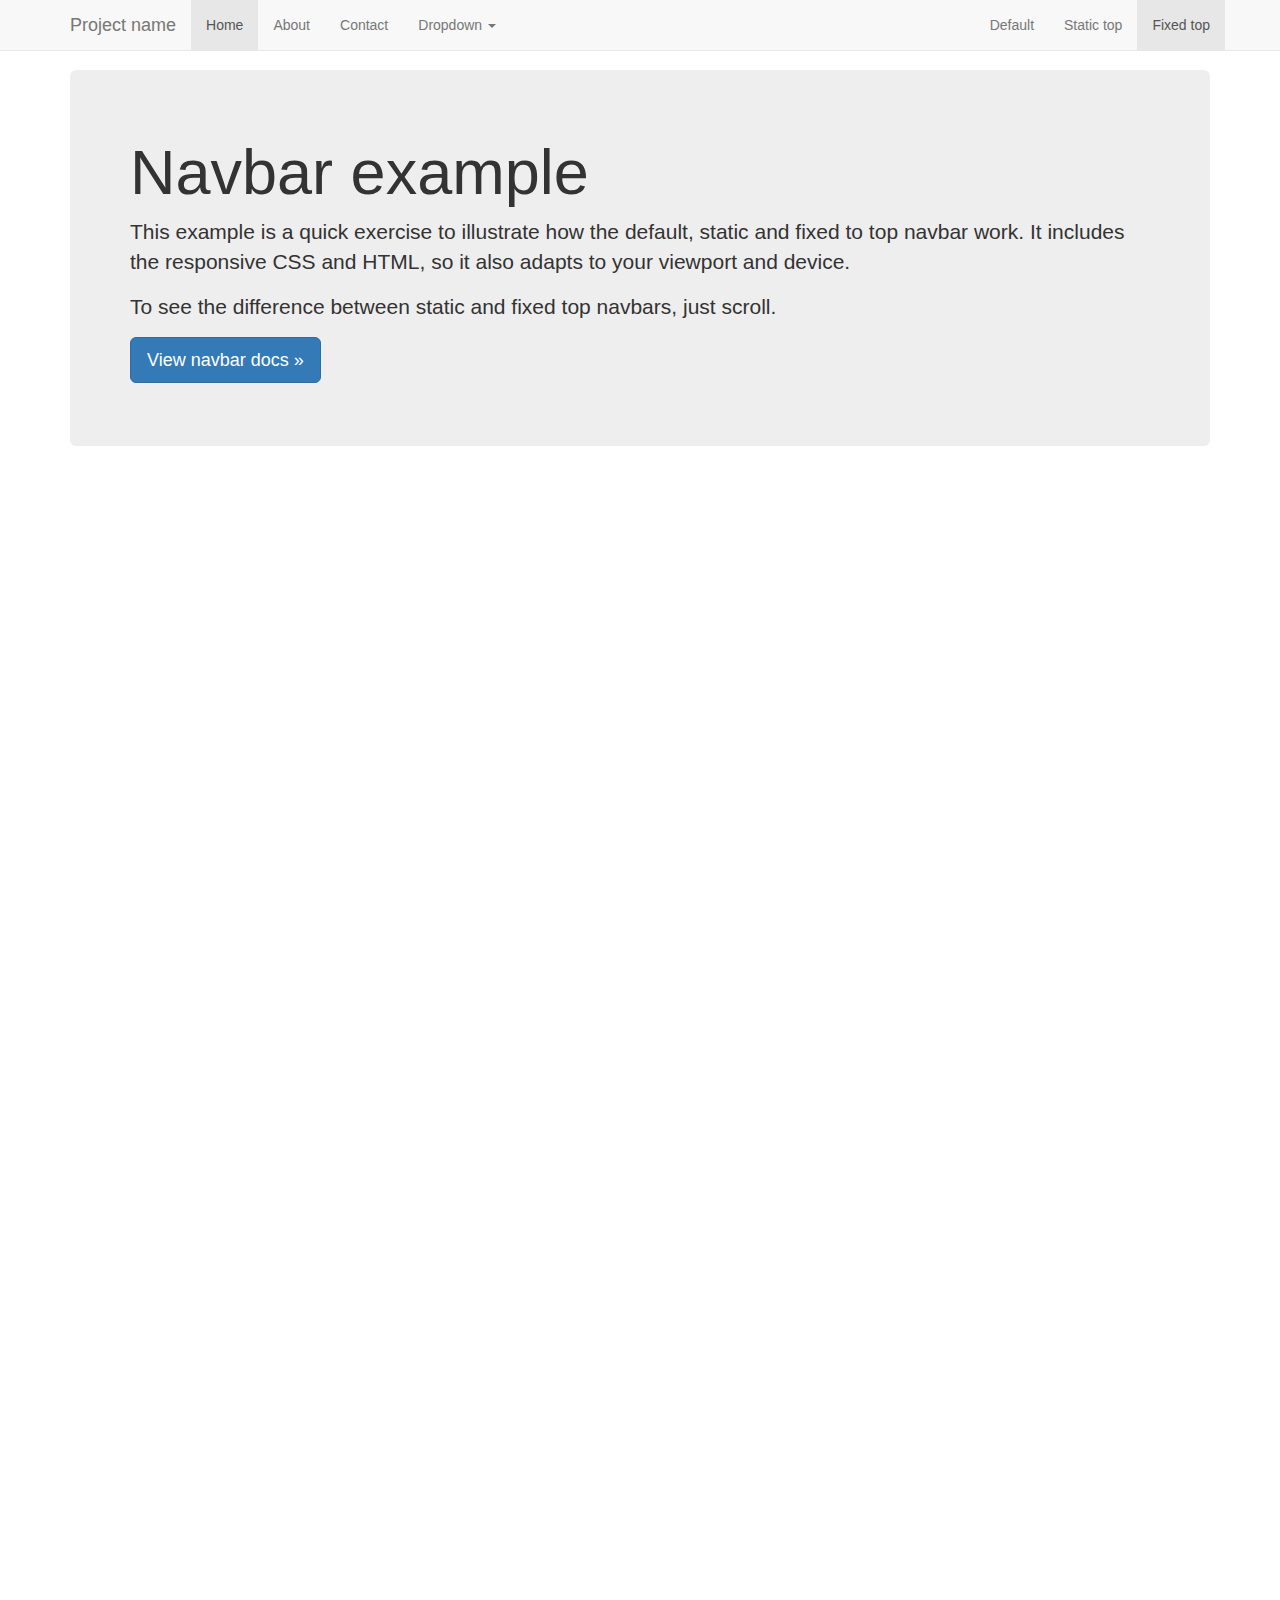
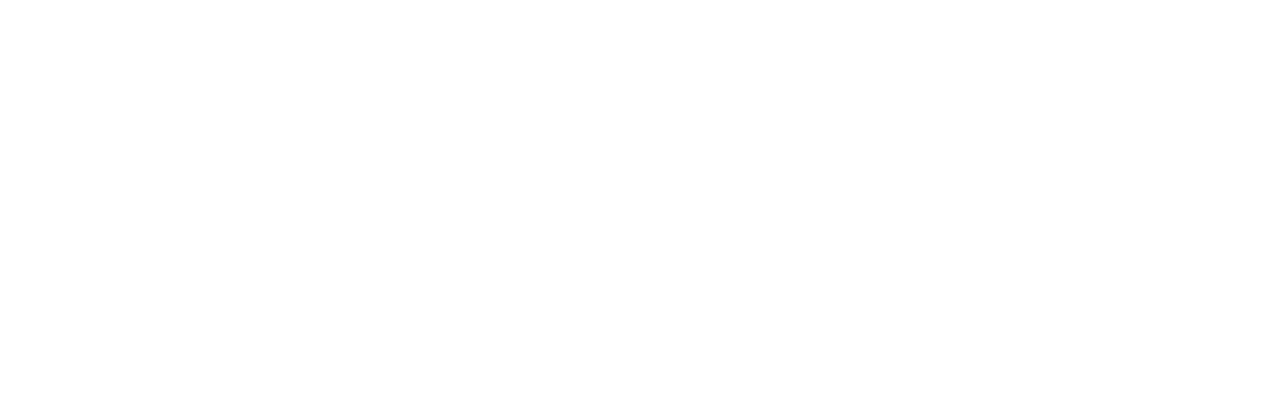
<file: reference/bootstrap-3.3.7/docs/examples/navbar-fixed-top/index.html>
<!DOCTYPE html>
<html lang="en">
  <head>
    <meta charset="utf-8">
    <meta http-equiv="X-UA-Compatible" content="IE=edge">
    <meta name="viewport" content="width=device-width, initial-scale=1">
    <!-- The above 3 meta tags *must* come first in the head; any other head content must come *after* these tags -->
    <meta name="description" content="">
    <meta name="author" content="">
    <link rel="icon" href="../../favicon.ico">

    <title>Fixed Top Navbar Example for Bootstrap</title>

    <!-- Bootstrap core CSS -->
    <link href="../../dist/css/bootstrap.min.css" rel="stylesheet">

    <!-- IE10 viewport hack for Surface/desktop Windows 8 bug -->
    <link href="../../assets/css/ie10-viewport-bug-workaround.css" rel="stylesheet">

    <!-- Custom styles for this template -->
    <link href="navbar-fixed-top.css" rel="stylesheet">

    <!-- Just for debugging purposes. Don't actually copy these 2 lines! -->
    <!--[if lt IE 9]><script src="../../assets/js/ie8-responsive-file-warning.js"></script><![endif]-->
    <script src="../../assets/js/ie-emulation-modes-warning.js"></script>

    <!-- HTML5 shim and Respond.js for IE8 support of HTML5 elements and media queries -->
    <!--[if lt IE 9]>
      <script src="https://oss.maxcdn.com/html5shiv/3.7.3/html5shiv.min.js"></script>
      <script src="https://oss.maxcdn.com/respond/1.4.2/respond.min.js"></script>
    <![endif]-->
  </head>

  <body>

    <!-- Fixed navbar -->
    <nav class="navbar navbar-default navbar-fixed-top">
      <div class="container">
        <div class="navbar-header">
          <button type="button" class="navbar-toggle collapsed" data-toggle="collapse" data-target="#navbar" aria-expanded="false" aria-controls="navbar">
            <span class="sr-only">Toggle navigation</span>
            <span class="icon-bar"></span>
            <span class="icon-bar"></span>
            <span class="icon-bar"></span>
          </button>
          <a class="navbar-brand" href="#">Project name</a>
        </div>
        <div id="navbar" class="navbar-collapse collapse">
          <ul class="nav navbar-nav">
            <li class="active"><a href="#">Home</a></li>
            <li><a href="#about">About</a></li>
            <li><a href="#contact">Contact</a></li>
            <li class="dropdown">
              <a href="#" class="dropdown-toggle" data-toggle="dropdown" role="button" aria-haspopup="true" aria-expanded="false">Dropdown <span class="caret"></span></a>
              <ul class="dropdown-menu">
                <li><a href="#">Action</a></li>
                <li><a href="#">Another action</a></li>
                <li><a href="#">Something else here</a></li>
                <li role="separator" class="divider"></li>
                <li class="dropdown-header">Nav header</li>
                <li><a href="#">Separated link</a></li>
                <li><a href="#">One more separated link</a></li>
              </ul>
            </li>
          </ul>
          <ul class="nav navbar-nav navbar-right">
            <li><a href="../navbar/">Default</a></li>
            <li><a href="../navbar-static-top/">Static top</a></li>
            <li class="active"><a href="./">Fixed top <span class="sr-only">(current)</span></a></li>
          </ul>
        </div><!--/.nav-collapse -->
      </div>
    </nav>

    <div class="container">

      <!-- Main component for a primary marketing message or call to action -->
      <div class="jumbotron">
        <h1>Navbar example</h1>
        <p>This example is a quick exercise to illustrate how the default, static and fixed to top navbar work. It includes the responsive CSS and HTML, so it also adapts to your viewport and device.</p>
        <p>To see the difference between static and fixed top navbars, just scroll.</p>
        <p>
          <a class="btn btn-lg btn-primary" href="../../components/#navbar" role="button">View navbar docs &raquo;</a>
        </p>
      </div>

    </div> <!-- /container -->


    <!-- Bootstrap core JavaScript
    ================================================== -->
    <!-- Placed at the end of the document so the pages load faster -->
    <script src="https://ajax.googleapis.com/ajax/libs/jquery/1.12.4/jquery.min.js"></script>
    <script>window.jQuery || document.write('<script src="../../assets/js/vendor/jquery.min.js"><\/script>')</script>
    <script src="../../dist/js/bootstrap.min.js"></script>
    <!-- IE10 viewport hack for Surface/desktop Windows 8 bug -->
    <script src="../../assets/js/ie10-viewport-bug-workaround.js"></script>
  </body>
</html>
</file>
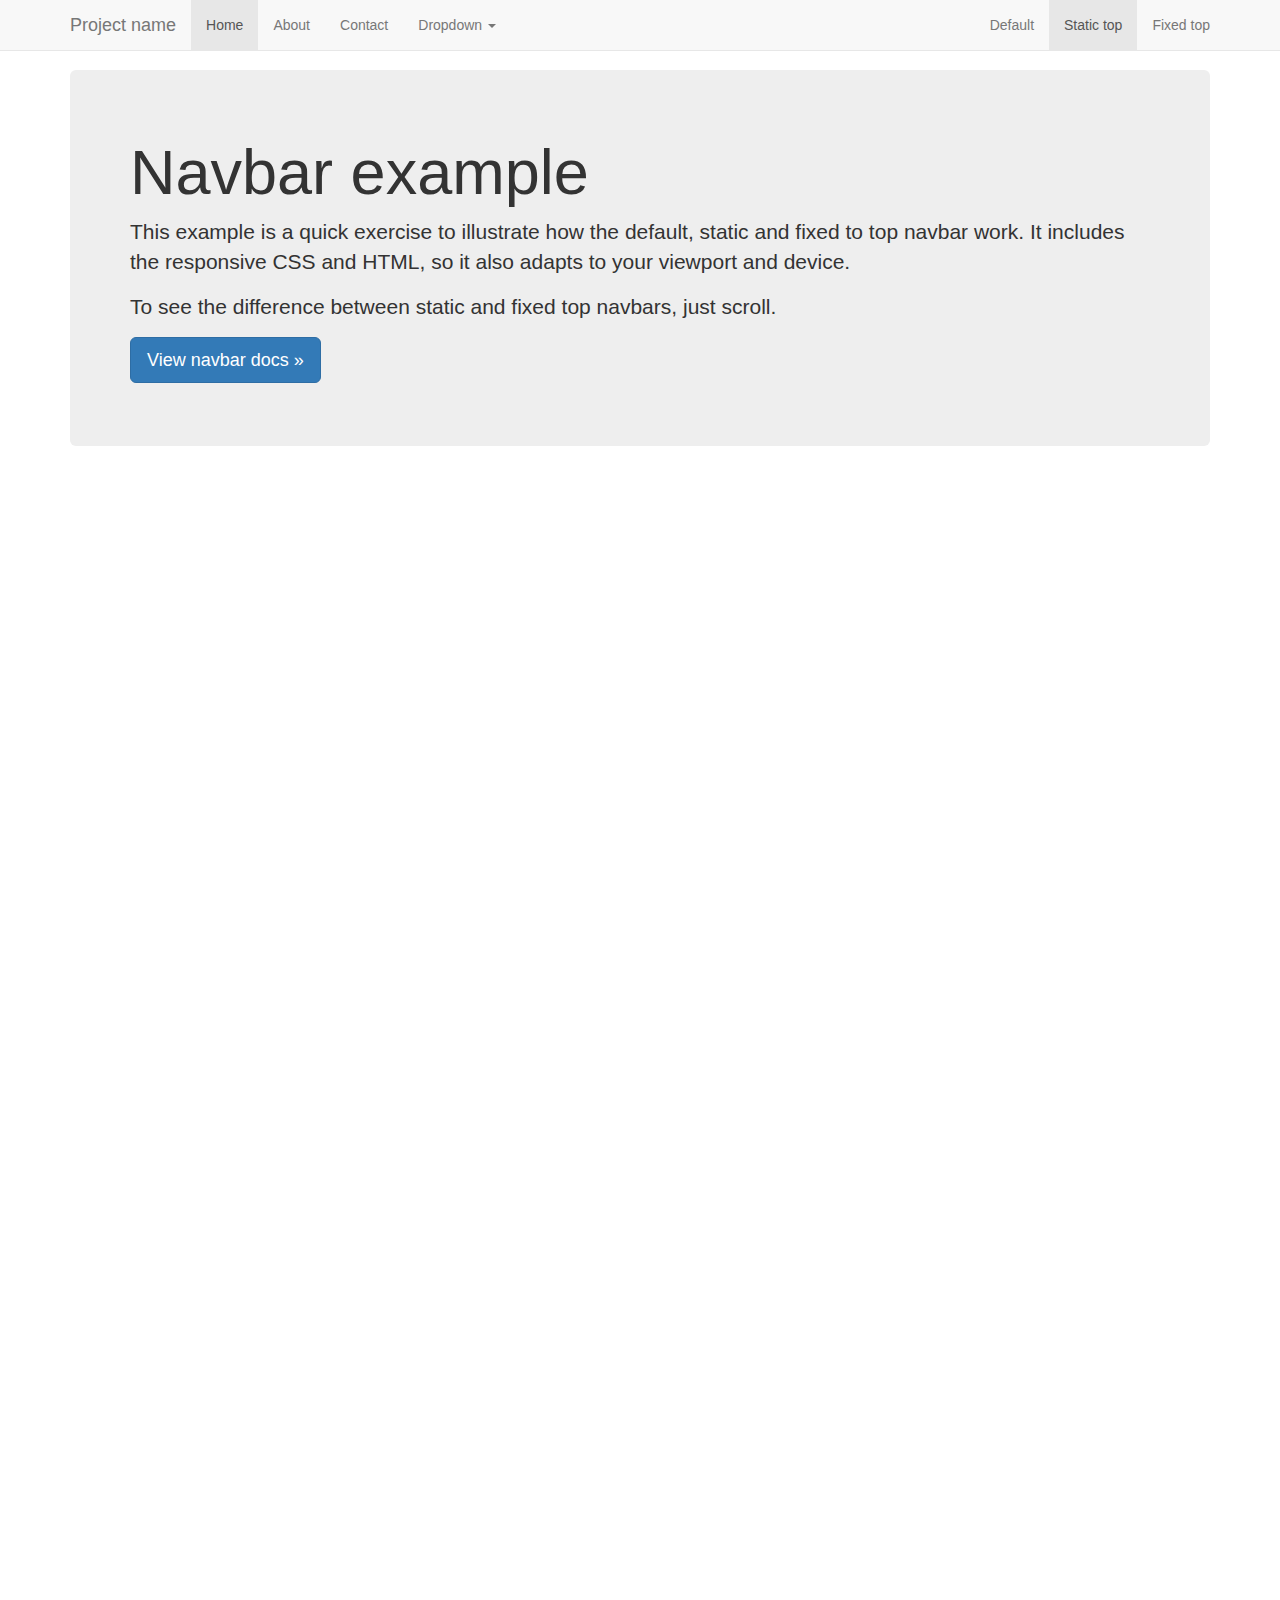
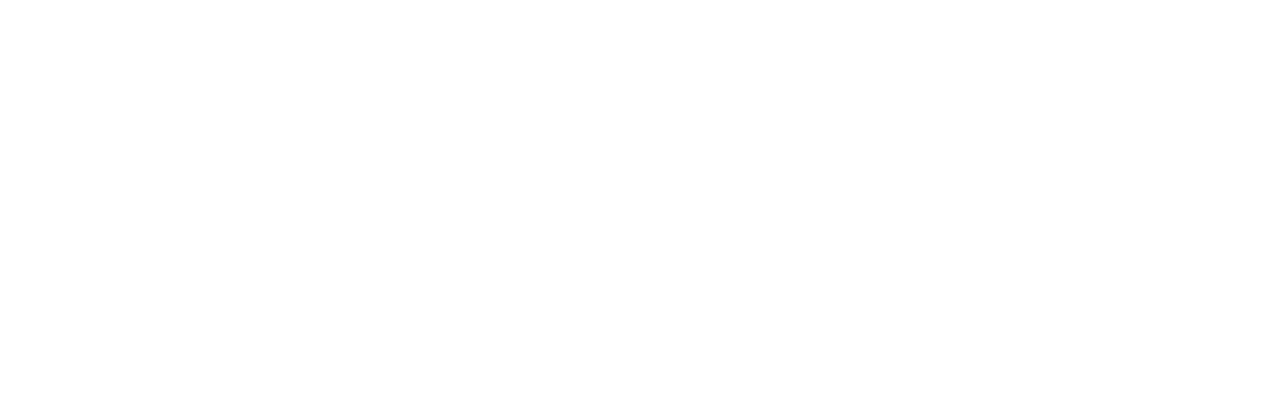
<file: reference/bootstrap-3.3.7/docs/examples/navbar-static-top/index.html>
<!DOCTYPE html>
<html lang="en">
  <head>
    <meta charset="utf-8">
    <meta http-equiv="X-UA-Compatible" content="IE=edge">
    <meta name="viewport" content="width=device-width, initial-scale=1">
    <!-- The above 3 meta tags *must* come first in the head; any other head content must come *after* these tags -->
    <meta name="description" content="">
    <meta name="author" content="">
    <link rel="icon" href="../../favicon.ico">

    <title>Static Top Navbar Example for Bootstrap</title>

    <!-- Bootstrap core CSS -->
    <link href="../../dist/css/bootstrap.min.css" rel="stylesheet">

    <!-- IE10 viewport hack for Surface/desktop Windows 8 bug -->
    <link href="../../assets/css/ie10-viewport-bug-workaround.css" rel="stylesheet">

    <!-- Custom styles for this template -->
    <link href="navbar-static-top.css" rel="stylesheet">

    <!-- Just for debugging purposes. Don't actually copy these 2 lines! -->
    <!--[if lt IE 9]><script src="../../assets/js/ie8-responsive-file-warning.js"></script><![endif]-->
    <script src="../../assets/js/ie-emulation-modes-warning.js"></script>

    <!-- HTML5 shim and Respond.js for IE8 support of HTML5 elements and media queries -->
    <!--[if lt IE 9]>
      <script src="https://oss.maxcdn.com/html5shiv/3.7.3/html5shiv.min.js"></script>
      <script src="https://oss.maxcdn.com/respond/1.4.2/respond.min.js"></script>
    <![endif]-->
  </head>

  <body>

    <!-- Static navbar -->
    <nav class="navbar navbar-default navbar-static-top">
      <div class="container">
        <div class="navbar-header">
          <button type="button" class="navbar-toggle collapsed" data-toggle="collapse" data-target="#navbar" aria-expanded="false" aria-controls="navbar">
            <span class="sr-only">Toggle navigation</span>
            <span class="icon-bar"></span>
            <span class="icon-bar"></span>
            <span class="icon-bar"></span>
          </button>
          <a class="navbar-brand" href="#">Project name</a>
        </div>
        <div id="navbar" class="navbar-collapse collapse">
          <ul class="nav navbar-nav">
            <li class="active"><a href="#">Home</a></li>
            <li><a href="#about">About</a></li>
            <li><a href="#contact">Contact</a></li>
            <li class="dropdown">
              <a href="#" class="dropdown-toggle" data-toggle="dropdown" role="button" aria-haspopup="true" aria-expanded="false">Dropdown <span class="caret"></span></a>
              <ul class="dropdown-menu">
                <li><a href="#">Action</a></li>
                <li><a href="#">Another action</a></li>
                <li><a href="#">Something else here</a></li>
                <li role="separator" class="divider"></li>
                <li class="dropdown-header">Nav header</li>
                <li><a href="#">Separated link</a></li>
                <li><a href="#">One more separated link</a></li>
              </ul>
            </li>
          </ul>
          <ul class="nav navbar-nav navbar-right">
            <li><a href="../navbar/">Default</a></li>
            <li class="active"><a href="./">Static top <span class="sr-only">(current)</span></a></li>
            <li><a href="../navbar-fixed-top/">Fixed top</a></li>
          </ul>
        </div><!--/.nav-collapse -->
      </div>
    </nav>


    <div class="container">

      <!-- Main component for a primary marketing message or call to action -->
      <div class="jumbotron">
        <h1>Navbar example</h1>
        <p>This example is a quick exercise to illustrate how the default, static and fixed to top navbar work. It includes the responsive CSS and HTML, so it also adapts to your viewport and device.</p>
        <p>To see the difference between static and fixed top navbars, just scroll.</p>
        <p>
          <a class="btn btn-lg btn-primary" href="../../components/#navbar" role="button">View navbar docs &raquo;</a>
        </p>
      </div>

    </div> <!-- /container -->


    <!-- Bootstrap core JavaScript
    ================================================== -->
    <!-- Placed at the end of the document so the pages load faster -->
    <script src="https://ajax.googleapis.com/ajax/libs/jquery/1.12.4/jquery.min.js"></script>
    <script>window.jQuery || document.write('<script src="../../assets/js/vendor/jquery.min.js"><\/script>')</script>
    <script src="../../dist/js/bootstrap.min.js"></script>
    <!-- IE10 viewport hack for Surface/desktop Windows 8 bug -->
    <script src="../../assets/js/ie10-viewport-bug-workaround.js"></script>
  </body>
</html>
</file>
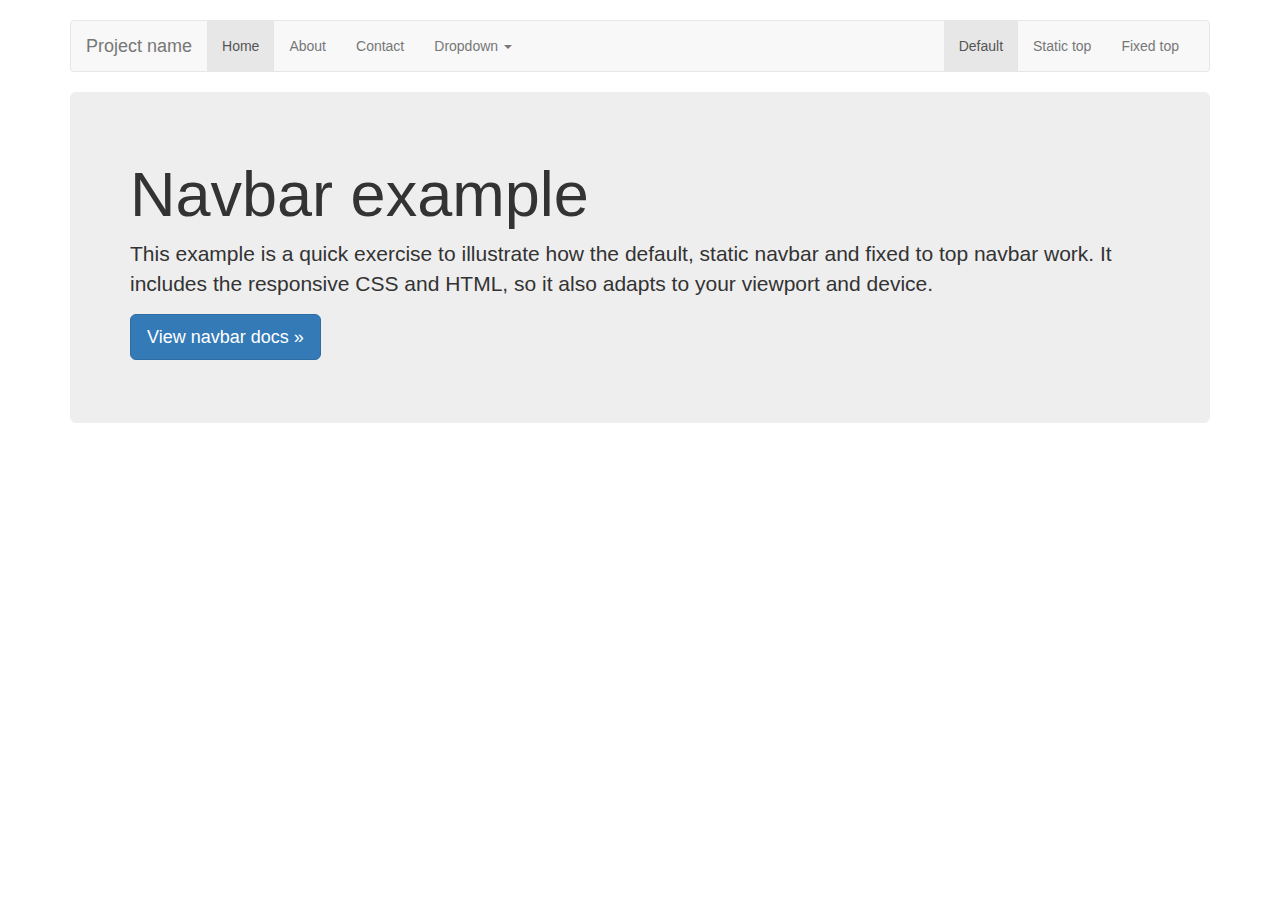
<file: reference/bootstrap-3.3.7/docs/examples/navbar/index.html>
<!DOCTYPE html>
<html lang="en">
  <head>
    <meta charset="utf-8">
    <meta http-equiv="X-UA-Compatible" content="IE=edge">
    <meta name="viewport" content="width=device-width, initial-scale=1">
    <!-- The above 3 meta tags *must* come first in the head; any other head content must come *after* these tags -->
    <meta name="description" content="">
    <meta name="author" content="">
    <link rel="icon" href="../../favicon.ico">

    <title>Navbar Template for Bootstrap</title>

    <!-- Bootstrap core CSS -->
    <link href="../../dist/css/bootstrap.min.css" rel="stylesheet">

    <!-- IE10 viewport hack for Surface/desktop Windows 8 bug -->
    <link href="../../assets/css/ie10-viewport-bug-workaround.css" rel="stylesheet">

    <!-- Custom styles for this template -->
    <link href="navbar.css" rel="stylesheet">

    <!-- Just for debugging purposes. Don't actually copy these 2 lines! -->
    <!--[if lt IE 9]><script src="../../assets/js/ie8-responsive-file-warning.js"></script><![endif]-->
    <script src="../../assets/js/ie-emulation-modes-warning.js"></script>

    <!-- HTML5 shim and Respond.js for IE8 support of HTML5 elements and media queries -->
    <!--[if lt IE 9]>
      <script src="https://oss.maxcdn.com/html5shiv/3.7.3/html5shiv.min.js"></script>
      <script src="https://oss.maxcdn.com/respond/1.4.2/respond.min.js"></script>
    <![endif]-->
  </head>

  <body>

    <div class="container">

      <!-- Static navbar -->
      <nav class="navbar navbar-default">
        <div class="container-fluid">
          <div class="navbar-header">
            <button type="button" class="navbar-toggle collapsed" data-toggle="collapse" data-target="#navbar" aria-expanded="false" aria-controls="navbar">
              <span class="sr-only">Toggle navigation</span>
              <span class="icon-bar"></span>
              <span class="icon-bar"></span>
              <span class="icon-bar"></span>
            </button>
            <a class="navbar-brand" href="#">Project name</a>
          </div>
          <div id="navbar" class="navbar-collapse collapse">
            <ul class="nav navbar-nav">
              <li class="active"><a href="#">Home</a></li>
              <li><a href="#">About</a></li>
              <li><a href="#">Contact</a></li>
              <li class="dropdown">
                <a href="#" class="dropdown-toggle" data-toggle="dropdown" role="button" aria-haspopup="true" aria-expanded="false">Dropdown <span class="caret"></span></a>
                <ul class="dropdown-menu">
                  <li><a href="#">Action</a></li>
                  <li><a href="#">Another action</a></li>
                  <li><a href="#">Something else here</a></li>
                  <li role="separator" class="divider"></li>
                  <li class="dropdown-header">Nav header</li>
                  <li><a href="#">Separated link</a></li>
                  <li><a href="#">One more separated link</a></li>
                </ul>
              </li>
            </ul>
            <ul class="nav navbar-nav navbar-right">
              <li class="active"><a href="./">Default <span class="sr-only">(current)</span></a></li>
              <li><a href="../navbar-static-top/">Static top</a></li>
              <li><a href="../navbar-fixed-top/">Fixed top</a></li>
            </ul>
          </div><!--/.nav-collapse -->
        </div><!--/.container-fluid -->
      </nav>

      <!-- Main component for a primary marketing message or call to action -->
      <div class="jumbotron">
        <h1>Navbar example</h1>
        <p>This example is a quick exercise to illustrate how the default, static navbar and fixed to top navbar work. It includes the responsive CSS and HTML, so it also adapts to your viewport and device.</p>
        <p>
          <a class="btn btn-lg btn-primary" href="../../components/#navbar" role="button">View navbar docs &raquo;</a>
        </p>
      </div>

    </div> <!-- /container -->


    <!-- Bootstrap core JavaScript
    ================================================== -->
    <!-- Placed at the end of the document so the pages load faster -->
    <script src="https://ajax.googleapis.com/ajax/libs/jquery/1.12.4/jquery.min.js"></script>
    <script>window.jQuery || document.write('<script src="../../assets/js/vendor/jquery.min.js"><\/script>')</script>
    <script src="../../dist/js/bootstrap.min.js"></script>
    <!-- IE10 viewport hack for Surface/desktop Windows 8 bug -->
    <script src="../../assets/js/ie10-viewport-bug-workaround.js"></script>
  </body>
</html>
</file>
<file: css/common.css>
* {
    margin: 0;
    padding: 0;
    text-decoration: none;
    list-style: none;
    font-family: "Source Sans Pro", "Helvetica Neue", Arial, sans-serif;
    font-size: 14px;
    /* background-color: #7a7374; */
}
.wrapper {
    width: 100%;
    height: 100vh;
    position: fixed;
    background-image: url(../images/texture.png);
    transition: background-color 2s ease-in;
    background-color: #ddd;
    display: flex;
    z-index: -110;
}

/* 左侧的导航 */
.left {
    width: 18%;
    height: 100%;
    border-right: 1px dotted black;
    /* background-color: antiquewhite; */
}
.left .logo h1 {
    margin-top: 40px;
    text-align: center;
    font-family: "Chancery", cursive, LiSu, sans-serif;
    font-size: xx-large;
    font-weight: bold;
}
.left .logo p {
    text-align: end;
    margin-top: 10px;
    padding-right: 20px;
}
.left ul {
    margin-top: 70px;
}
.left ul li {
    margin: 6px 50px;
}
.left ul li a {
    font-size: 16px;
    line-height: 30px;
    padding: 5px 20px;
    margin: 2px 0;
    color: rgb(17, 15, 15);
}
.left ul li a:hover {
    color: #ffffff;
    background: linear-gradient(90deg, #0072ff 0%, #00d4ff 100%);
    border-radius: 5px;
}
/* .left ul li a:visited {
    color: rgb(255, 208, 0);
} */
.right {
    flex: 1;
    height: 100%;
    overflow: auto;
}
.mod_content {
    display: flex;
}
.left_aside {
    width: 10%;
}
.right_aside {
    width: 35%;
}
.mod_wrapper {
    width: 55%;
}
.module {
    display: grid;
    grid-template-columns: repeat(2, 1fr);
    grid-gap: 5px;
}
.catalog {
    grid-column: 1/3;
    font-size: 24px;
    font-weight: bold;
    padding-left: -20px;
    margin-top: 20px;
    line-height: 48px;
}
.module .contents a {
    text-align: start;
    color: rgb(41, 37, 37);
    padding: 4px 6px;
}
.module .contents a:hover {
    color: #ffffff;
    background: linear-gradient(90deg, #0072ff 0%, #00d4ff 100%);
    border-radius: 5px;
}
</file>
<file: reference/bootstrap-3.3.7/docs/examples/blog/blog.css>
/*
 * Globals
 */

body {
  font-family: Georgia, "Times New Roman", Times, serif;
  color: #555;
}

h1, .h1,
h2, .h2,
h3, .h3,
h4, .h4,
h5, .h5,
h6, .h6 {
  margin-top: 0;
  font-family: "Helvetica Neue", Helvetica, Arial, sans-serif;
  font-weight: normal;
  color: #333;
}


/*
 * Override Bootstrap's default container.
 */

@media (min-width: 1200px) {
  .container {
    width: 970px;
  }
}


/*
 * Masthead for nav
 */

.blog-masthead {
  background-color: #428bca;
  -webkit-box-shadow: inset 0 -2px 5px rgba(0,0,0,.1);
          box-shadow: inset 0 -2px 5px rgba(0,0,0,.1);
}

/* Nav links */
.blog-nav-item {
  position: relative;
  display: inline-block;
  padding: 10px;
  font-weight: 500;
  color: #cdddeb;
}
.blog-nav-item:hover,
.blog-nav-item:focus {
  color: #fff;
  text-decoration: none;
}

/* Active state gets a caret at the bottom */
.blog-nav .active {
  color: #fff;
}
.blog-nav .active:after {
  position: absolute;
  bottom: 0;
  left: 50%;
  width: 0;
  height: 0;
  margin-left: -5px;
  vertical-align: middle;
  content: " ";
  border-right: 5px solid transparent;
  border-bottom: 5px solid;
  border-left: 5px solid transparent;
}


/*
 * Blog name and description
 */

.blog-header {
  padding-top: 20px;
  padding-bottom: 20px;
}
.blog-title {
  margin-top: 30px;
  margin-bottom: 0;
  font-size: 60px;
  font-weight: normal;
}
.blog-description {
  font-size: 20px;
  color: #999;
}


/*
 * Main column and sidebar layout
 */

.blog-main {
  font-size: 18px;
  line-height: 1.5;
}

/* Sidebar modules for boxing content */
.sidebar-module {
  padding: 15px;
  margin: 0 -15px 15px;
}
.sidebar-module-inset {
  padding: 15px;
  background-color: #f5f5f5;
  border-radius: 4px;
}
.sidebar-module-inset p:last-child,
.sidebar-module-inset ul:last-child,
.sidebar-module-inset ol:last-child {
  margin-bottom: 0;
}


/* Pagination */
.pager {
  margin-bottom: 60px;
  text-align: left;
}
.pager > li > a {
  width: 140px;
  padding: 10px 20px;
  text-align: center;
  border-radius: 30px;
}


/*
 * Blog posts
 */

.blog-post {
  margin-bottom: 60px;
}
.blog-post-title {
  margin-bottom: 5px;
  font-size: 40px;
}
.blog-post-meta {
  margin-bottom: 20px;
  color: #999;
}


/*
 * Footer
 */

.blog-footer {
  padding: 40px 0;
  color: #999;
  text-align: center;
  background-color: #f9f9f9;
  border-top: 1px solid #e5e5e5;
}
.blog-footer p:last-child {
  margin-bottom: 0;
}
</file>
<file: reference/bootstrap-3.3.7/docs/examples/carousel/carousel.css>
/* GLOBAL STYLES
-------------------------------------------------- */
/* Padding below the footer and lighter body text */

body {
  padding-bottom: 40px;
  color: #5a5a5a;
}


/* CUSTOMIZE THE NAVBAR
-------------------------------------------------- */

/* Special class on .container surrounding .navbar, used for positioning it into place. */
.navbar-wrapper {
  position: absolute;
  top: 0;
  right: 0;
  left: 0;
  z-index: 20;
}

/* Flip around the padding for proper display in narrow viewports */
.navbar-wrapper > .container {
  padding-right: 0;
  padding-left: 0;
}
.navbar-wrapper .navbar {
  padding-right: 15px;
  padding-left: 15px;
}
.navbar-wrapper .navbar .container {
  width: auto;
}


/* CUSTOMIZE THE CAROUSEL
-------------------------------------------------- */

/* Carousel base class */
.carousel {
  height: 500px;
  margin-bottom: 60px;
}
/* Since positioning the image, we need to help out the caption */
.carousel-caption {
  z-index: 10;
}

/* Declare heights because of positioning of img element */
.carousel .item {
  height: 500px;
  background-color: #777;
}
.carousel-inner > .item > img {
  position: absolute;
  top: 0;
  left: 0;
  min-width: 100%;
  height: 500px;
}


/* MARKETING CONTENT
-------------------------------------------------- */

/* Center align the text within the three columns below the carousel */
.marketing .col-lg-4 {
  margin-bottom: 20px;
  text-align: center;
}
.marketing h2 {
  font-weight: normal;
}
.marketing .col-lg-4 p {
  margin-right: 10px;
  margin-left: 10px;
}


/* Featurettes
------------------------- */

.featurette-divider {
  margin: 80px 0; /* Space out the Bootstrap <hr> more */
}

/* Thin out the marketing headings */
.featurette-heading {
  font-weight: 300;
  line-height: 1;
  letter-spacing: -1px;
}


/* RESPONSIVE CSS
-------------------------------------------------- */

@media (min-width: 768px) {
  /* Navbar positioning foo */
  .navbar-wrapper {
    margin-top: 20px;
  }
  .navbar-wrapper .container {
    padding-right: 15px;
    padding-left: 15px;
  }
  .navbar-wrapper .navbar {
    padding-right: 0;
    padding-left: 0;
  }

  /* The navbar becomes detached from the top, so we round the corners */
  .navbar-wrapper .navbar {
    border-radius: 4px;
  }

  /* Bump up size of carousel content */
  .carousel-caption p {
    margin-bottom: 20px;
    font-size: 21px;
    line-height: 1.4;
  }

  .featurette-heading {
    font-size: 50px;
  }
}

@media (min-width: 992px) {
  .featurette-heading {
    margin-top: 120px;
  }
}
</file>
<file: reference/bootstrap-3.3.7/docs/examples/cover/cover.css>
/*
 * Globals
 */

/* Links */
a,
a:focus,
a:hover {
  color: #fff;
}

/* Custom default button */
.btn-default,
.btn-default:hover,
.btn-default:focus {
  color: #333;
  text-shadow: none; /* Prevent inheritance from `body` */
  background-color: #fff;
  border: 1px solid #fff;
}


/*
 * Base structure
 */

html,
body {
  height: 100%;
  background-color: #333;
}
body {
  color: #fff;
  text-align: center;
  text-shadow: 0 1px 3px rgba(0,0,0,.5);
}

/* Extra markup and styles for table-esque vertical and horizontal centering */
.site-wrapper {
  display: table;
  width: 100%;
  height: 100%; /* For at least Firefox */
  min-height: 100%;
  -webkit-box-shadow: inset 0 0 100px rgba(0,0,0,.5);
          box-shadow: inset 0 0 100px rgba(0,0,0,.5);
}
.site-wrapper-inner {
  display: table-cell;
  vertical-align: top;
}
.cover-container {
  margin-right: auto;
  margin-left: auto;
}

/* Padding for spacing */
.inner {
  padding: 30px;
}


/*
 * Header
 */
.masthead-brand {
  margin-top: 10px;
  margin-bottom: 10px;
}

.masthead-nav > li {
  display: inline-block;
}
.masthead-nav > li + li {
  margin-left: 20px;
}
.masthead-nav > li > a {
  padding-right: 0;
  padding-left: 0;
  font-size: 16px;
  font-weight: bold;
  color: #fff; /* IE8 proofing */
  color: rgba(255,255,255,.75);
  border-bottom: 2px solid transparent;
}
.masthead-nav > li > a:hover,
.masthead-nav > li > a:focus {
  background-color: transparent;
  border-bottom-color: #a9a9a9;
  border-bottom-color: rgba(255,255,255,.25);
}
.masthead-nav > .active > a,
.masthead-nav > .active > a:hover,
.masthead-nav > .active > a:focus {
  color: #fff;
  border-bottom-color: #fff;
}

@media (min-width: 768px) {
  .masthead-brand {
    float: left;
  }
  .masthead-nav {
    float: right;
  }
}


/*
 * Cover
 */

.cover {
  padding: 0 20px;
}
.cover .btn-lg {
  padding: 10px 20px;
  font-weight: bold;
}


/*
 * Footer
 */

.mastfoot {
  color: #999; /* IE8 proofing */
  color: rgba(255,255,255,.5);
}


/*
 * Affix and center
 */

@media (min-width: 768px) {
  /* Pull out the header and footer */
  .masthead {
    position: fixed;
    top: 0;
  }
  .mastfoot {
    position: fixed;
    bottom: 0;
  }
  /* Start the vertical centering */
  .site-wrapper-inner {
    vertical-align: middle;
  }
  /* Handle the widths */
  .masthead,
  .mastfoot,
  .cover-container {
    width: 100%; /* Must be percentage or pixels for horizontal alignment */
  }
}

@media (min-width: 992px) {
  .masthead,
  .mastfoot,
  .cover-container {
    width: 700px;
  }
}
</file>
<file: reference/bootstrap-3.3.7/docs/examples/dashboard/dashboard.css>
/*
 * Base structure
 */

/* Move down content because we have a fixed navbar that is 50px tall */
body {
  padding-top: 50px;
}


/*
 * Global add-ons
 */

.sub-header {
  padding-bottom: 10px;
  border-bottom: 1px solid #eee;
}

/*
 * Top navigation
 * Hide default border to remove 1px line.
 */
.navbar-fixed-top {
  border: 0;
}

/*
 * Sidebar
 */

/* Hide for mobile, show later */
.sidebar {
  display: none;
}
@media (min-width: 768px) {
  .sidebar {
    position: fixed;
    top: 51px;
    bottom: 0;
    left: 0;
    z-index: 1000;
    display: block;
    padding: 20px;
    overflow-x: hidden;
    overflow-y: auto; /* Scrollable contents if viewport is shorter than content. */
    background-color: #f5f5f5;
    border-right: 1px solid #eee;
  }
}

/* Sidebar navigation */
.nav-sidebar {
  margin-right: -21px; /* 20px padding + 1px border */
  margin-bottom: 20px;
  margin-left: -20px;
}
.nav-sidebar > li > a {
  padding-right: 20px;
  padding-left: 20px;
}
.nav-sidebar > .active > a,
.nav-sidebar > .active > a:hover,
.nav-sidebar > .active > a:focus {
  color: #fff;
  background-color: #428bca;
}


/*
 * Main content
 */

.main {
  padding: 20px;
}
@media (min-width: 768px) {
  .main {
    padding-right: 40px;
    padding-left: 40px;
  }
}
.main .page-header {
  margin-top: 0;
}


/*
 * Placeholder dashboard ideas
 */

.placeholders {
  margin-bottom: 30px;
  text-align: center;
}
.placeholders h4 {
  margin-bottom: 0;
}
.placeholder {
  margin-bottom: 20px;
}
.placeholder img {
  display: inline-block;
  border-radius: 50%;
}
</file>
<file: reference/bootstrap-3.3.7/docs/examples/grid/grid.css>
h4 {
  margin-top: 25px;
}
.row {
  margin-bottom: 20px;
}
.row .row {
  margin-top: 10px;
  margin-bottom: 0;
}
[class*="col-"] {
  padding-top: 15px;
  padding-bottom: 15px;
  background-color: #eee;
  background-color: rgba(86,61,124,.15);
  border: 1px solid #ddd;
  border: 1px solid rgba(86,61,124,.2);
}

hr {
  margin-top: 40px;
  margin-bottom: 40px;
}
</file>
<file: reference/bootstrap-3.3.7/docs/examples/jumbotron-narrow/jumbotron-narrow.css>
/* Space out content a bit */
body {
  padding-top: 20px;
  padding-bottom: 20px;
}

/* Everything but the jumbotron gets side spacing for mobile first views */
.header,
.marketing,
.footer {
  padding-right: 15px;
  padding-left: 15px;
}

/* Custom page header */
.header {
  padding-bottom: 20px;
  border-bottom: 1px solid #e5e5e5;
}
/* Make the masthead heading the same height as the navigation */
.header h3 {
  margin-top: 0;
  margin-bottom: 0;
  line-height: 40px;
}

/* Custom page footer */
.footer {
  padding-top: 19px;
  color: #777;
  border-top: 1px solid #e5e5e5;
}

/* Customize container */
@media (min-width: 768px) {
  .container {
    max-width: 730px;
  }
}
.container-narrow > hr {
  margin: 30px 0;
}

/* Main marketing message and sign up button */
.jumbotron {
  text-align: center;
  border-bottom: 1px solid #e5e5e5;
}
.jumbotron .btn {
  padding: 14px 24px;
  font-size: 21px;
}

/* Supporting marketing content */
.marketing {
  margin: 40px 0;
}
.marketing p + h4 {
  margin-top: 28px;
}

/* Responsive: Portrait tablets and up */
@media screen and (min-width: 768px) {
  /* Remove the padding we set earlier */
  .header,
  .marketing,
  .footer {
    padding-right: 0;
    padding-left: 0;
  }
  /* Space out the masthead */
  .header {
    margin-bottom: 30px;
  }
  /* Remove the bottom border on the jumbotron for visual effect */
  .jumbotron {
    border-bottom: 0;
  }
}
</file>
<file: reference/bootstrap-3.3.7/docs/examples/jumbotron/jumbotron.css>
/* Move down content because we have a fixed navbar that is 50px tall */
body {
  padding-top: 50px;
  padding-bottom: 20px;
}
</file>
<file: reference/bootstrap-3.3.7/docs/examples/justified-nav/justified-nav.css>
body {
  padding-top: 20px;
}

.footer {
  padding-top: 40px;
  padding-bottom: 40px;
  margin-top: 40px;
  border-top: 1px solid #eee;
}

/* Main marketing message and sign up button */
.jumbotron {
  text-align: center;
  background-color: transparent;
}
.jumbotron .btn {
  padding: 14px 24px;
  font-size: 21px;
}

/* Customize the nav-justified links to be fill the entire space of the .navbar */

.nav-justified {
  background-color: #eee;
  border: 1px solid #ccc;
  border-radius: 5px;
}
.nav-justified > li > a {
  padding-top: 15px;
  padding-bottom: 15px;
  margin-bottom: 0;
  font-weight: bold;
  color: #777;
  text-align: center;
  background-color: #e5e5e5; /* Old browsers */
  background-image: -webkit-gradient(linear, left top, left bottom, from(#f5f5f5), to(#e5e5e5));
  background-image: -webkit-linear-gradient(top, #f5f5f5 0%, #e5e5e5 100%);
  background-image:      -o-linear-gradient(top, #f5f5f5 0%, #e5e5e5 100%);
  background-image:         linear-gradient(to bottom, #f5f5f5 0%,#e5e5e5 100%);
  filter: progid:DXImageTransform.Microsoft.gradient( startColorstr='#f5f5f5', endColorstr='#e5e5e5',GradientType=0 ); /* IE6-9 */
  background-repeat: repeat-x; /* Repeat the gradient */
  border-bottom: 1px solid #d5d5d5;
}
.nav-justified > .active > a,
.nav-justified > .active > a:hover,
.nav-justified > .active > a:focus {
  background-color: #ddd;
  background-image: none;
  -webkit-box-shadow: inset 0 3px 7px rgba(0,0,0,.15);
          box-shadow: inset 0 3px 7px rgba(0,0,0,.15);
}
.nav-justified > li:first-child > a {
  border-radius: 5px 5px 0 0;
}
.nav-justified > li:last-child > a {
  border-bottom: 0;
  border-radius: 0 0 5px 5px;
}

@media (min-width: 768px) {
  .nav-justified {
    max-height: 52px;
  }
  .nav-justified > li > a {
    border-right: 1px solid #d5d5d5;
    border-left: 1px solid #fff;
  }
  .nav-justified > li:first-child > a {
    border-left: 0;
    border-radius: 5px 0 0 5px;
  }
  .nav-justified > li:last-child > a {
    border-right: 0;
    border-radius: 0 5px 5px 0;
  }
}

/* Responsive: Portrait tablets and up */
@media screen and (min-width: 768px) {
  /* Remove the padding we set earlier */
  .masthead,
  .marketing,
  .footer {
    padding-right: 0;
    padding-left: 0;
  }
}
</file>
<file: reference/bootstrap-3.3.7/docs/examples/navbar-fixed-top/navbar-fixed-top.css>
body {
  min-height: 2000px;
  padding-top: 70px;
}
</file>
<file: reference/bootstrap-3.3.7/docs/examples/navbar-static-top/navbar-static-top.css>
body {
  min-height: 2000px;
}

.navbar-static-top {
  margin-bottom: 19px;
}
</file>
<file: reference/bootstrap-3.3.7/docs/examples/navbar/navbar.css>
body {
  padding-top: 20px;
  padding-bottom: 20px;
}

.navbar {
  margin-bottom: 20px;
}
</file>
<file: reference/bootstrap-3.3.7/js/tests/vendor/qunit.css>
/*!
 * QUnit 1.22.0
 * https://qunitjs.com/
 *
 * Copyright jQuery Foundation and other contributors
 * Released under the MIT license
 * https://jquery.org/license
 *
 * Date: 2016-02-23T15:57Z
 */

/** Font Family and Sizes */

#qunit-tests, #qunit-header, #qunit-banner, #qunit-testrunner-toolbar, #qunit-filteredTest, #qunit-userAgent, #qunit-testresult {
	font-family: "Helvetica Neue Light", "HelveticaNeue-Light", "Helvetica Neue", Calibri, Helvetica, Arial, sans-serif;
}

#qunit-testrunner-toolbar, #qunit-filteredTest, #qunit-userAgent, #qunit-testresult, #qunit-tests li { font-size: small; }
#qunit-tests { font-size: smaller; }


/** Resets */

#qunit-tests, #qunit-header, #qunit-banner, #qunit-filteredTest, #qunit-userAgent, #qunit-testresult, #qunit-modulefilter {
	margin: 0;
	padding: 0;
}


/** Header */

#qunit-header {
	padding: 0.5em 0 0.5em 1em;

	color: #8699A4;
	background-color: #0D3349;

	font-size: 1.5em;
	line-height: 1em;
	font-weight: 400;

	border-radius: 5px 5px 0 0;
}

#qunit-header a {
	text-decoration: none;
	color: #C2CCD1;
}

#qunit-header a:hover,
#qunit-header a:focus {
	color: #FFF;
}

#qunit-testrunner-toolbar label {
	display: inline-block;
	padding: 0 0.5em 0 0.1em;
}

#qunit-banner {
	height: 5px;
}

#qunit-testrunner-toolbar {
	padding: 0.5em 1em 0.5em 1em;
	color: #5E740B;
	background-color: #EEE;
	overflow: hidden;
}

#qunit-filteredTest {
	padding: 0.5em 1em 0.5em 1em;
	background-color: #F4FF77;
	color: #366097;
}

#qunit-userAgent {
	padding: 0.5em 1em 0.5em 1em;
	background-color: #2B81AF;
	color: #FFF;
	text-shadow: rgba(0, 0, 0, 0.5) 2px 2px 1px;
}

#qunit-modulefilter-container {
	float: right;
	padding: 0.2em;
}

.qunit-url-config {
	display: inline-block;
	padding: 0.1em;
}

.qunit-filter {
	display: block;
	float: right;
	margin-left: 1em;
}

/** Tests: Pass/Fail */

#qunit-tests {
	list-style-position: inside;
}

#qunit-tests li {
	padding: 0.4em 1em 0.4em 1em;
	border-bottom: 1px solid #FFF;
	list-style-position: inside;
}

#qunit-tests > li {
	display: none;
}

#qunit-tests li.running,
#qunit-tests li.pass,
#qunit-tests li.fail,
#qunit-tests li.skipped {
	display: list-item;
}

#qunit-tests.hidepass {
	position: relative;
}

#qunit-tests.hidepass li.running,
#qunit-tests.hidepass li.pass {
	visibility: hidden;
	position: absolute;
	width:   0;
	height:  0;
	padding: 0;
	border:  0;
	margin:  0;
}

#qunit-tests li strong {
	cursor: pointer;
}

#qunit-tests li.skipped strong {
	cursor: default;
}

#qunit-tests li a {
	padding: 0.5em;
	color: #C2CCD1;
	text-decoration: none;
}

#qunit-tests li p a {
	padding: 0.25em;
	color: #6B6464;
}
#qunit-tests li a:hover,
#qunit-tests li a:focus {
	color: #000;
}

#qunit-tests li .runtime {
	float: right;
	font-size: smaller;
}

.qunit-assert-list {
	margin-top: 0.5em;
	padding: 0.5em;

	background-color: #FFF;

	border-radius: 5px;
}

.qunit-source {
	margin: 0.6em 0 0.3em;
}

.qunit-collapsed {
	display: none;
}

#qunit-tests table {
	border-collapse: collapse;
	margin-top: 0.2em;
}

#qunit-tests th {
	text-align: right;
	vertical-align: top;
	padding: 0 0.5em 0 0;
}

#qunit-tests td {
	vertical-align: top;
}

#qunit-tests pre {
	margin: 0;
	white-space: pre-wrap;
	word-wrap: break-word;
}

#qunit-tests del {
	background-color: #E0F2BE;
	color: #374E0C;
	text-decoration: none;
}

#qunit-tests ins {
	background-color: #FFCACA;
	color: #500;
	text-decoration: none;
}

/*** Test Counts */

#qunit-tests b.counts                       { color: #000; }
#qunit-tests b.passed                       { color: #5E740B; }
#qunit-tests b.failed                       { color: #710909; }

#qunit-tests li li {
	padding: 5px;
	background-color: #FFF;
	border-bottom: none;
	list-style-position: inside;
}

/*** Passing Styles */

#qunit-tests li li.pass {
	color: #3C510C;
	background-color: #FFF;
	border-left: 10px solid #C6E746;
}

#qunit-tests .pass                          { color: #528CE0; background-color: #D2E0E6; }
#qunit-tests .pass .test-name               { color: #366097; }

#qunit-tests .pass .test-actual,
#qunit-tests .pass .test-expected           { color: #999; }

#qunit-banner.qunit-pass                    { background-color: #C6E746; }

/*** Failing Styles */

#qunit-tests li li.fail {
	color: #710909;
	background-color: #FFF;
	border-left: 10px solid #EE5757;
	white-space: pre;
}

#qunit-tests > li:last-child {
	border-radius: 0 0 5px 5px;
}

#qunit-tests .fail                          { color: #000; background-color: #EE5757; }
#qunit-tests .fail .test-name,
#qunit-tests .fail .module-name             { color: #000; }

#qunit-tests .fail .test-actual             { color: #EE5757; }
#qunit-tests .fail .test-expected           { color: #008000; }

#qunit-banner.qunit-fail                    { background-color: #EE5757; }

/*** Skipped tests */

#qunit-tests .skipped {
	background-color: #EBECE9;
}

#qunit-tests .qunit-skipped-label {
	background-color: #F4FF77;
	display: inline-block;
	font-style: normal;
	color: #366097;
	line-height: 1.8em;
	padding: 0 0.5em;
	margin: -0.4em 0.4em -0.4em 0;
}

/** Result */

#qunit-testresult {
	padding: 0.5em 1em 0.5em 1em;

	color: #2B81AF;
	background-color: #D2E0E6;

	border-bottom: 1px solid #FFF;
}
#qunit-testresult .module-name {
	font-weight: 700;
}

/** Fixture */

#qunit-fixture {
	position: absolute;
	top: -10000px;
	left: -10000px;
	width: 1000px;
	height: 1000px;
}
</file>
<file: reference/bootstrap-3.3.7/docs/assets/css/ie10-viewport-bug-workaround.css>
/*!
 * IE10 viewport hack for Surface/desktop Windows 8 bug
 * Copyright 2014-2015 Twitter, Inc.
 * Licensed under MIT (https://github.com/twbs/bootstrap/blob/master/LICENSE)
 */

/*
 * See the Getting Started docs for more information:
 * http://getbootstrap.com/getting-started/#support-ie10-width
 */
@-ms-viewport     { width: device-width; }
@-o-viewport      { width: device-width; }
@viewport         { width: device-width; }
</file>
